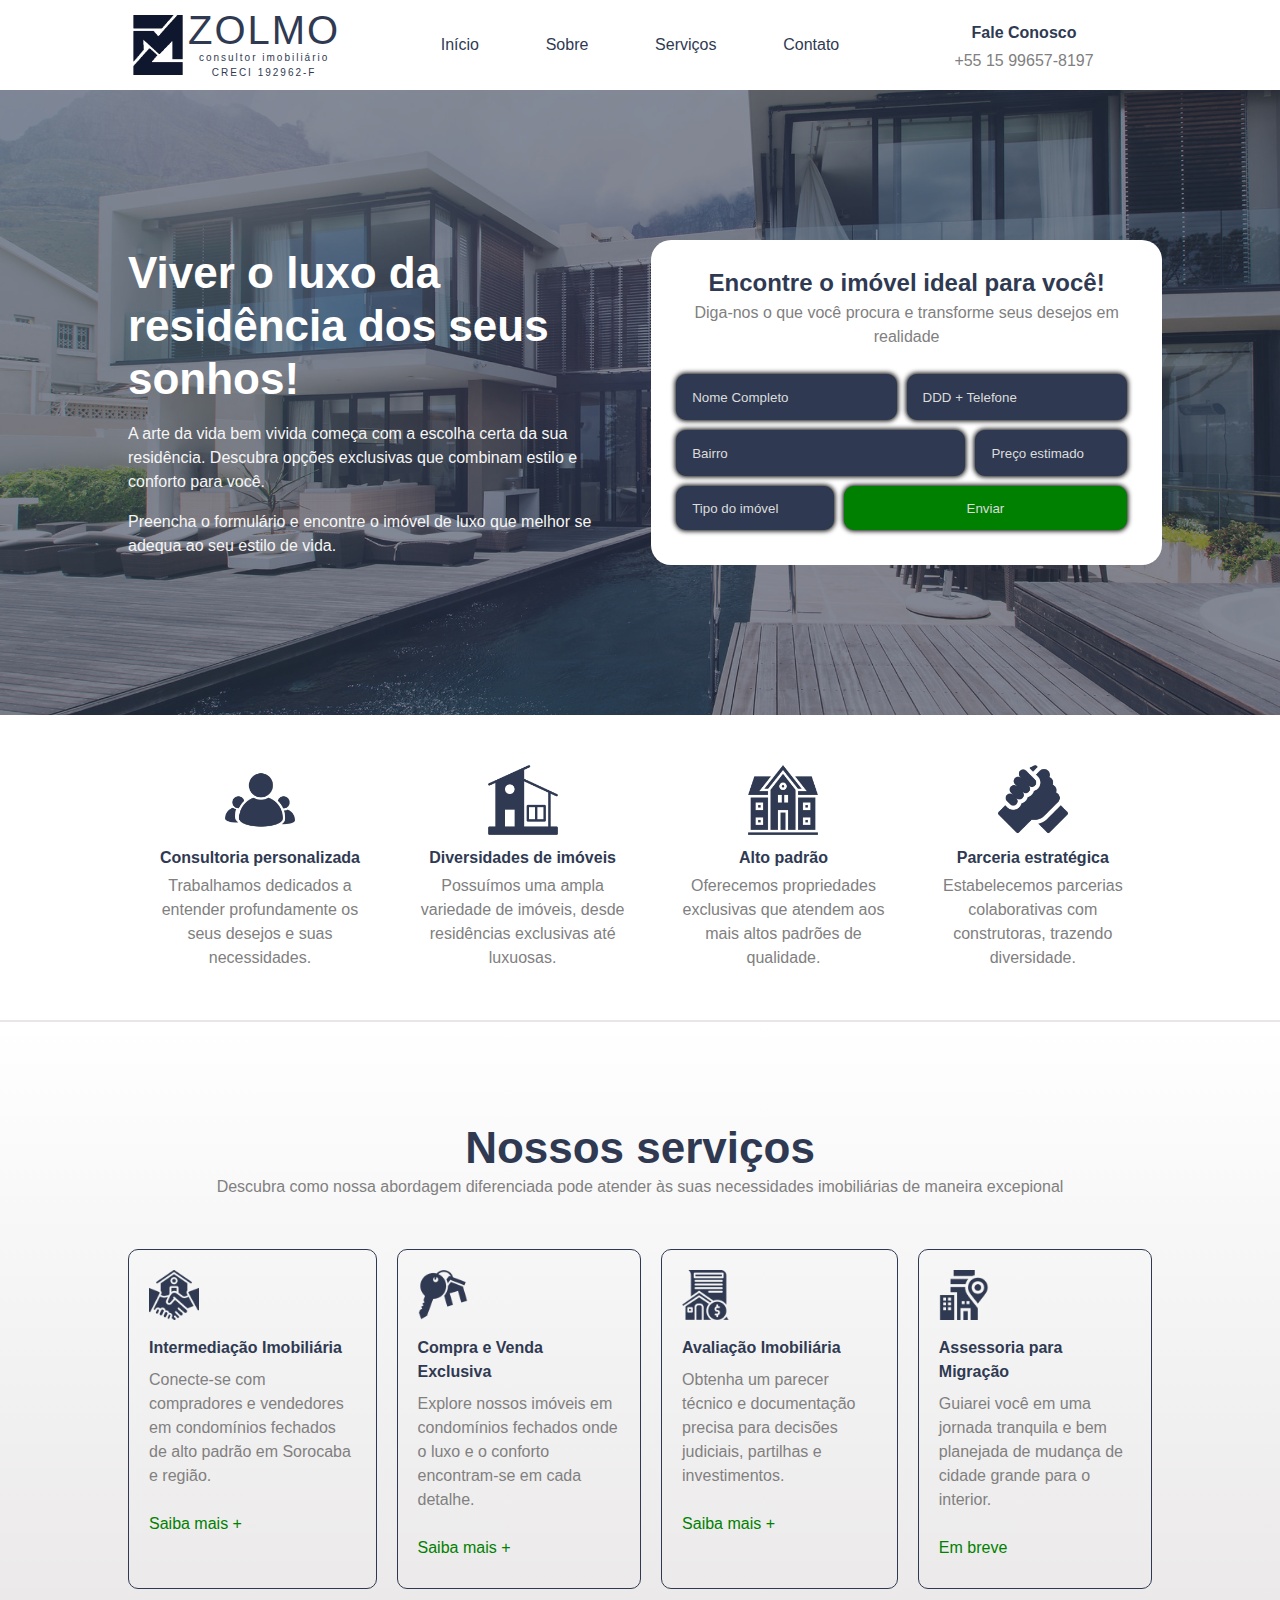
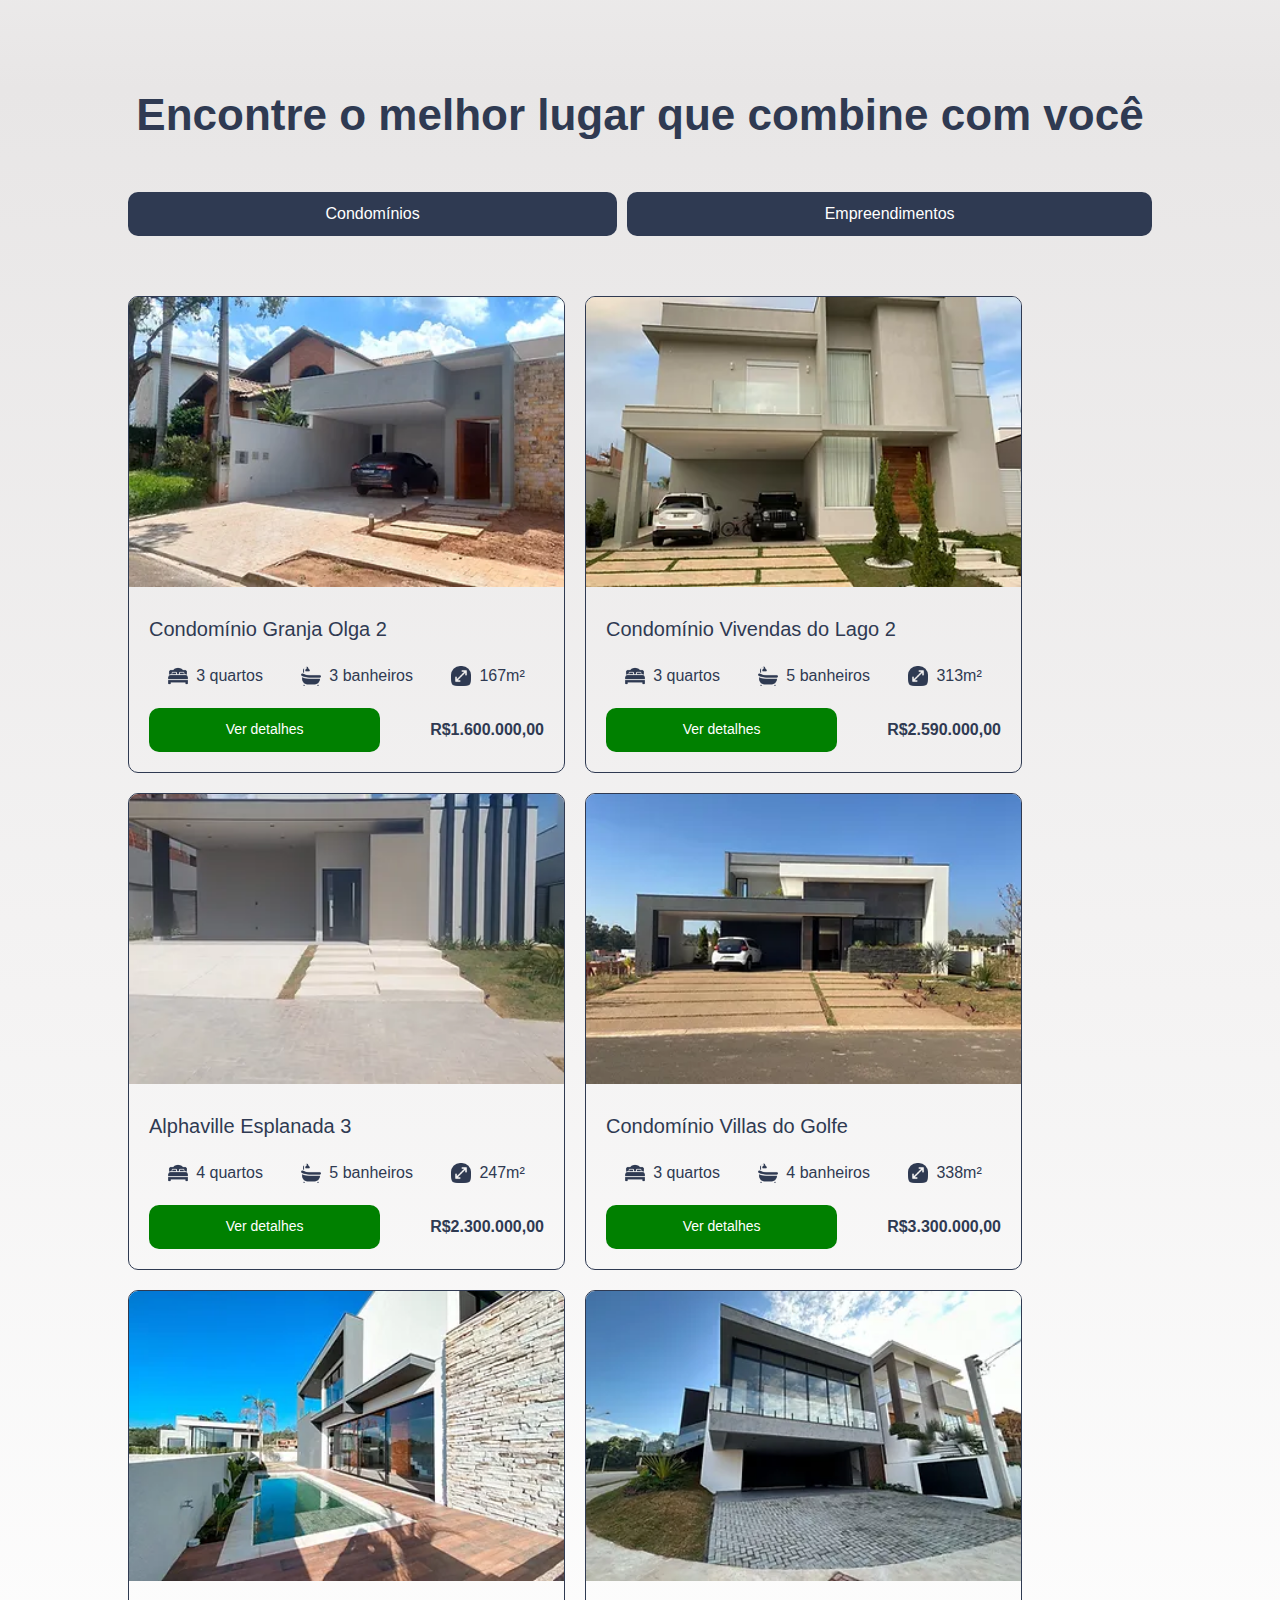
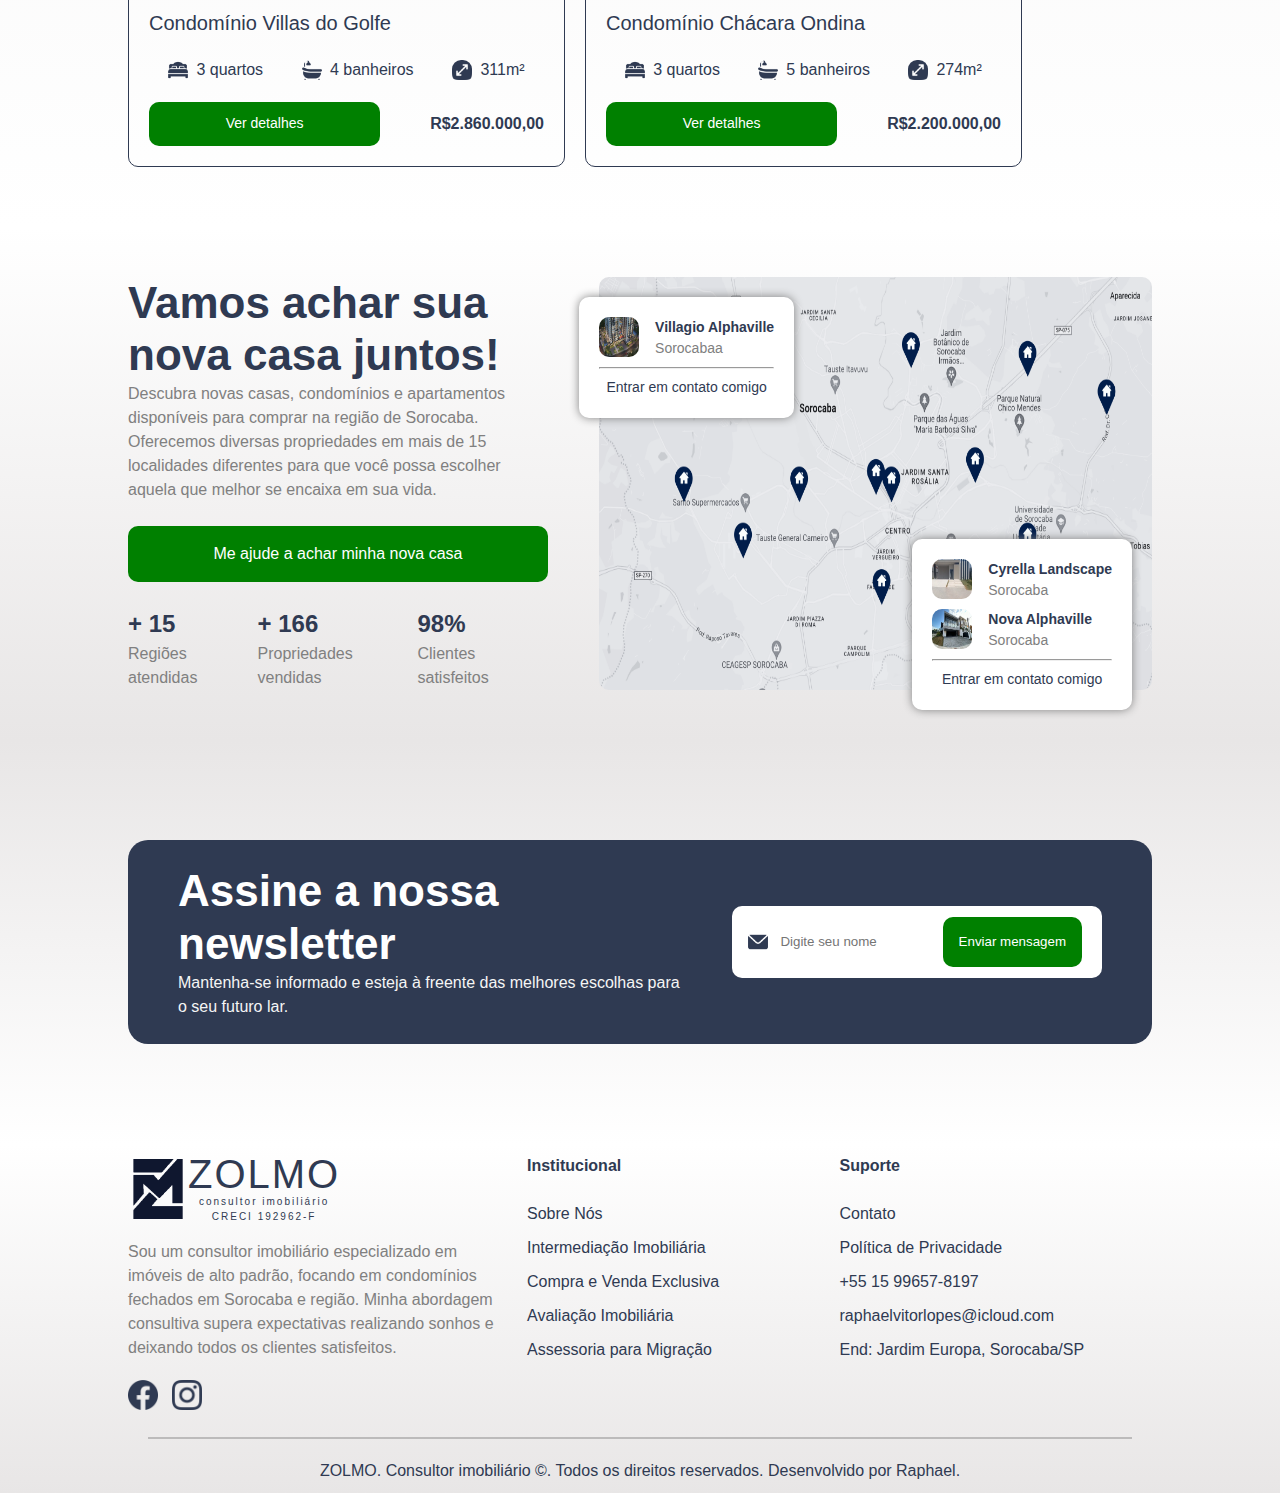
<file: index.html>
<!DOCTYPE html>
<html lang="pt-br">
<head>
    <meta charset="UTF-8">
    <meta name="viewport" content="width=device-width, initial-scale=1.0">
    <meta name="author" content="Raphael Vitor">
    <meta name="description" content="Case para um consultor imobiliário de Sorocaba">
    <meta name="keywords" content="imoveis, alto padrao, consultor imobiliario, sorocaba, casa, apartamento">
    <link rel="stylesheet" href="./css/style.css">
    <title>Raphael - Zolmo</title>
</head>
<body>
    <header>
        <div class="logo">
            <img src="./images/logo.png" alt="Logo do Zolmo">
            <div class="copyright">
                <p style="color: inherit;" id="nomeLogo">ZOLMO</p>
                <p style="color: inherit;">consultor imobiliário</p>
                <p style="color: inherit;">CRECI 192962-F</p>
            </div>
        </div>
        <nav>
            <ul>
                <li><a href="./index.html">Início</a></li>
                <li><a href="./sobre.html">Sobre</a></li>
                <li class="dropdown">Serviços
                    <ul class="itens">
                        <li><a href="./intermediacao.html">Intermediação Imobiliária</a></li>
                        <li><a href="./avaliacao.html">Avaliação Imobiliária</a></li>
                        <li><a href="./imoveis.html">Compra e Venda</a></li>
                        <li><a href="./migracao.html">Assessoria para Migração</a></li>
                    </ul>
                </li>
                <li><a href="./contato.html">Contato</a></li>
            </ul>
        </nav>
        <div class="cta">
            <a href="https://api.whatsapp.com/send?phone=5515996578197">
                <h6>Fale Conosco</h6>
                <p>+55 15 99657-8197</p>
            </a>
        </div>
        <div class="navMobile">
            <img src="./images/menu.png" alt="Logo do Zolmo">
            <div class="menu">
                <ul>
                    <li><a href="./index.html">Início</a></li>
                    <li><a href="./sobre.html">Sobre</a></li>
                    <li><a href="./intermediacao.html">Intermediação Imobiliária</a></li>
                    <li><a href="./avaliacao.html">Avaliação Imobiliária</a></li>
                    <li><a href="./imoveis.html">Compra e Venda</a></li>
                    <li><a href="./migracao.html">Assessoria para Migração</a></li>
                    <li><a href="./contato.html">Contato</a></li>
                </ul>
            </div>
        </div>
    </header>
    <section class="banner">
        <div class="overlay"></div>
        <div class="info">
            <h1 class="home">Viver o luxo da residência dos seus sonhos!</h1>
            <p>A arte da vida bem vivida começa com a escolha certa da sua residência. Descubra opções exclusivas que
                combinam estilo e conforto para você.</p>
            <p>Preencha o formulário e encontre o imóvel de luxo que melhor se adequa ao seu estilo de vida.</p>
        </div>
        <div class="captacao">
            <h3>Encontre o imóvel ideal para você!</h3>
            <p>Diga-nos o que você procura e transforme seus desejos em realidade</p>
            <form action="#" method="post">
                <input type="text" placeholder="Nome Completo">
                <input type="tel" name="telefone" id="telefone" placeholder="DDD + Telefone">
                <input type="text" placeholder="Bairro">
                <select name="preco" id="preco">
                    <option value="" selected disabled>Preço estimado</option>
                    <option value="1">Até 500 mil</option>
                    <option value="2">Até 1 milhão</option>
                    <option value="3">Acima de 1 milhão</option>
                </select>
                <select name="tipo" id="tipo">
                    <option value="" selected disabled>Tipo do imóvel</option>
                    <option value="1">Apartamento</option>
                    <option value="2">Casa em Condomínio</option>
                    <option value="3">Chácara</option>
                    <option value="4">Terreno</option>
                </select>
                <input type="submit" value="Enviar" id="submit">
            </form>
        </div>
    </section>
    <section class="beneficios">
        <div class="item">
            <img src="./images/consultoria.png" alt="Consultoria">
            <h6>Consultoria personalizada</h6>
            <p>Trabalhamos dedicados a entender profundamente os seus desejos e suas necessidades.</p>
        </div>
        <div class="item">
            <img src="./images/diversidade.png" alt="Diversidade">
            <h6>Diversidades de imóveis</h6>
            <p>Possuímos uma ampla variedade de imóveis, desde residências exclusivas até luxuosas.</p>
        </div>
        <div class="item">
            <img src="./images/alto-padrao.png" alt="Alto Padrão">
            <h6>Alto padrão</h6>
            <p>Oferecemos propriedades exclusivas que atendem aos mais altos padrões de qualidade.</p>
        </div>
        <div class="item">
            <img src="./images/parceria.png" alt="Parceria">
            <h6>Parceria estratégica</h6>
            <p>Estabelecemos parcerias colaborativas com construtoras, trazendo diversidade.</p>
        </div>
    </section>
    <section class="servicos">
        <h2>Nossos serviços</h2>
        <p>Descubra como nossa abordagem diferenciada pode atender às suas necessidades imobiliárias de maneira excepional</p>
        <div class="container">
            <div class="card">
                <img src="./images/intermediacao.png" alt="Intermediação">
                <h4>Intermediação Imobiliária</h4>
                <p>Conecte-se com compradores e vendedores em condomínios fechados de alto padrão em Sorocaba e região.</p>
                <a href="./intermediacao.html">Saiba mais +</a>
            </div>
            <div class="card">
                <img src="./images/compra-venda.png" alt="Compra e venda">
                <h4>Compra e Venda Exclusiva</h4>
                <p>Explore nossos imóveis em condomínios fechados onde o luxo e o conforto encontram-se em cada detalhe.</p>
                <a href="./imoveis.html">Saiba mais +</a>
            </div>
            <div class="card">
                <img src="./images/avaliacao-imobiliaria.png" alt="Avaliação">
                <h4>Avaliação Imobiliária</h4>
                <p>Obtenha um parecer técnico e documentação precisa para decisões judiciais, partilhas e investimentos.</p>
                <a href="./avaliacao.html">Saiba mais +</a>
            </div>
            <div class="card">
                <img src="./images/migracao.png" alt="Assessoria">
                <h4>Assessoria para Migração</h4>
                <p>Guiarei você em uma jornada tranquila e bem planejada de mudança de cidade grande para o interior.</p>
                <a href="">Em breve</a>
            </div>
        </div>
    </section>
    <section class="imoveis">
        <h2>Encontre o melhor lugar que combine com você</h2>
        <div class="choose">
            <input type="radio" id="actCondominio" name="tipo-imovel">
            <label class="condominio" for="actCondominio">Condomínios</label>
            <input type="radio" id="actEmpreendimento" name="tipo-imovel">
            <label class="empreendimento" for="actEmpreendimento">Empreendimentos</label>
        </div>
        <div class="containerCondominios">
            <div class="card">
                <img src="./images/condominios/imovel1.webp" alt="Imagem do imóvel">
                <h5>Condomínio Granja Olga 2</h5>
                <div class="itens">
                    <div class="room">
                        <img src="./images/quartos.png" alt="Icone quarto">
                        <p>3 quartos</p>
                    </div>
                    <div class="bath">
                        <img src="./images/banheiro.png" alt="Icone banheiro">
                        <p>3 banheiros</p>
                    </div>
                    <div class="size">
                        <img src="./images/tamanho.png" alt="Icone tamanho">
                        <p>167m²</p>
                    </div>
                </div>
                <div class="info">
                    <a href="./imovel/index.html">Ver detalhes</a>
                    <h6>R$1.600.000,00</h6>
                </div>
            </div>
            <div class="card">
                <img src="./images/condominios/imovel2.webp" alt="Imagem do imóvel">
                <h5>Condomínio Vivendas do Lago 2</h5>
                <div class="itens">
                    <div class="room">
                        <img src="./images/quartos.png" alt="Icone quarto">
                        <p>3 quartos</p>
                    </div>
                    <div class="bath">
                        <img src="./images/banheiro.png" alt="Icone banheiro">
                        <p>5 banheiros</p>
                    </div>
                    <div class="size">
                        <img src="./images/tamanho.png" alt="Icone tamanho">
                        <p>313m²</p>
                    </div>
                </div>
                <div class="info">
                    <a href="./imovel/index.html">Ver detalhes</a>
                    <h6>R$2.590.000,00</h6>
                </div>
            </div>
            <div class="card">
                <img src="./images/condominios/imovel3.webp" alt="Imagem do imóvel">
                <h5>Alphaville Esplanada 3</h5>
                <div class="itens">
                    <div class="room">
                        <img src="./images/quartos.png" alt="Icone quarto">
                        <p>4 quartos</p>
                    </div>
                    <div class="bath">
                        <img src="./images/banheiro.png" alt="Icone banheiro">
                        <p>5 banheiros</p>
                    </div>
                    <div class="size">
                        <img src="./images/tamanho.png" alt="Icone tamanho">
                        <p>247m²</p>
                    </div>
                </div>
                <div class="info">
                    <a href="./imovel/index.html">Ver detalhes</a>
                    <h6>R$2.300.000,00</h6>
                </div>
            </div>
            <div class="card">
                <img src="./images/condominios/imovel4.webp" alt="Imagem do imóvel">
                <h5>Condomínio Villas do Golfe</h5>
                <div class="itens">
                    <div class="room">
                        <img src="./images/quartos.png" alt="Icone quarto">
                        <p>3 quartos</p>
                    </div>
                    <div class="bath">
                        <img src="./images/banheiro.png" alt="Icone banheiro">
                        <p>4 banheiros</p>
                    </div>
                    <div class="size">
                        <img src="./images/tamanho.png" alt="Icone tamanho">
                        <p>338m²</p>
                    </div>
                </div>
                <div class="info">
                    <a href="./imovel/index.html">Ver detalhes</a>
                    <h6>R$3.300.000,00</h6>
                </div>
            </div>
            <div class="card">
                <img src="./images/condominios/imovel5.webp" alt="Imagem do imóvel">
                <h5>Condomínio Villas do Golfe</h5>
                <div class="itens">
                    <div class="room">
                        <img src="./images/quartos.png" alt="Icone quarto">
                        <p>3 quartos</p>
                    </div>
                    <div class="bath">
                        <img src="./images/banheiro.png" alt="Icone banheiro">
                        <p>4 banheiros</p>
                    </div>
                    <div class="size">
                        <img src="./images/tamanho.png" alt="Icone tamanho">
                        <p>311m²</p>
                    </div>
                </div>
                <div class="info">
                    <a href="./imovel/index.html">Ver detalhes</a>
                    <h6>R$2.860.000,00</h6>
                </div>
            </div>
            <div class="card">
                <img src="./images/condominios/imovel6.webp" alt="Imagem do imóvel">
                <h5>Condomínio Chácara Ondina</h5>
                <div class="itens">
                    <div class="room">
                        <img src="./images/quartos.png" alt="Icone quarto">
                        <p>3 quartos</p>
                    </div>
                    <div class="bath">
                        <img src="./images/banheiro.png" alt="Icone banheiro">
                        <p>5 banheiros</p>
                    </div>
                    <div class="size">
                        <img src="./images/tamanho.png" alt="Icone tamanho">
                        <p>274m²</p>
                    </div>
                </div>
                <div class="info">
                    <a href="./imovel/index.html">Ver detalhes</a>
                    <h6>R$2.200.000,00</h6>
                </div>
            </div>
        </div>
        <div class="containerEmpreendimentos">
            <div class="card">
                <img src="./images/empreendimentos/emp1.webp" alt="Imagem do empreendimento">
                <h5>Alpha Versailles</h5>
                <div class="itens">
                    <div class="room">
                        <img src="./images/quartos.png" alt="Icone quarto">
                        <p>2 dormitorios</p>
                    </div>
                    <div class="size">
                        <img src="./images/tamanho.png" alt="Imagem tamanho">
                        <p>106m² à 112m²</p>
                    </div>
                </div>
                <div class="info">
                    <a href="./empreendimento/index.html">Ver detalhes</a>
                </div>
            </div>
            <div class="card">
                <img src="./images/empreendimentos/emp2.webp" alt="Imagem do empreendimento">
                <h5>Pátio São Paulo</h5>
                <div class="itens">
                    <div class="room">
                        <img src="./images/quartos.png" alt="Icone quarto">
                        <p>2 ou 3 dormitorios</p>
                    </div>
                    <div class="size">
                        <img src="./images/tamanho.png" alt="Icone tamanho">
                        <p>65m² à 88m²</p>
                    </div>
                </div>
                <div class="info">
                    <a href="./empreendimento/index.html">Ver detalhes</a>
                </div>
            </div>
            <div class="card">
                <img src="./images/empreendimentos/emp1.webp" alt="Imagem do empreendimento">
                <h5>Square Saint Lambert</h5>
                <div class="itens">
                    <div class="room">
                        <img src="./images/quartos.png" alt="Icone quarto">
                        <p>Até 4 suítes</p>
                    </div>
                    <div class="size">
                        <img src="./images/tamanho.png" alt="Icone banheiro">
                        <p>69m² à 213m²</p>
                    </div>
                </div>
                <div class="info">
                    <a href="./empreendimento/index.html">Ver detalhes</a>
                </div>
            </div>
            <div class="card">
                <img src="./images/empreendimentos/emp1.webp" alt="Imagem do empreendimento">
                <h5>Reserva Mirage</h5>
                <div class="itens">
                    <div class="room">
                        <img src="./images/quartos.png" alt="Icone quarto">
                        <p>2 ou 3 dormitorios</p>
                    </div>
                    <div class="size">
                        <img src="./images/tamanho.png" alt="Icone tamanho">
                        <p>37,80m² à 105m²</p>
                    </div>
                </div>
                <div class="info">
                    <a href="./empreendimento/index.html">Ver detalhes</a>
                </div>
            </div>
         </div>
    </section>
    <section class="cta">
        <div class="chamada">
            <h2>Vamos achar sua nova casa juntos!</h2>
            <p>Descubra novas casas, condomínios e apartamentos disponíveis para comprar na região de Sorocaba. Oferecemos diversas propriedades em mais
                de 15 localidades diferentes para que você possa escolher aquela que melhor se encaixa em sua vida.</p>
            <a href="https://api.whatsapp.com/send?phone=5515996578197">Me ajude a achar minha nova casa</a>
            <div class="data">
                <div class="item">
                    <h3>+ 15</h3>
                    <p>Regiões atendidas</p>
                </div>
                <div class="item">
                    <h3>+ 166</h3>
                    <p>Propriedades vendidas</p>
                </div>
                <div class="item">
                    <h3>98%</h3>
                    <p>Clientes satisfeitos</p>
                </div>
            </div>
        </div>
        <div class="mapa">
            <img src="./images/localizações.png" alt="Mapa Sorocaba">
            <div class="item-1">
                <div class="info">
                    <img src="./images/empreendimentos/emp3.webp" alt="Imagem imóvel no mapa">
                    <div class="description">
                        <p id="accent">Villagio Alphaville</p>
                        <p>Sorocabaa</p>
                    </div>
                </div>
                <hr>
                <a href="https://api.whatsapp.com/send?phone=5515996578197">Entrar em contato comigo</a>
            </div>
            <div class="item-2">
                <div class="info">
                    <img src="./images/condominios/imovel3.webp" alt="Imagem imóvel no mapa">
                    <div class="description">
                        <p id="accent">Cyrella Landscape</p>
                        <p>Sorocaba</p>
                    </div>
                </div>
                <div class="info">
                    <img src="./images/condominios/imovel6.webp" alt="Imagem imóvel no mapa">
                    <div class="description">
                        <p id="accent">Nova Alphaville</p>
                        <p>Sorocaba</p>
                    </div>
                </div>
                <hr>
                <a href="https://api.whatsapp.com/send?phone=5515996578197">Entrar em contato comigo</a>
            </div>
        </div>
    </section>
    <section class="newsletter">
        <div class="news">
            <div class="info">
                <h2>Assine a nossa newsletter</h2>
                <p>Mantenha-se informado e esteja à freente das melhores escolhas para o seu futuro lar.</p>
            </div>
            <div class="contact">
                <form action="#" method="post">
                    <input type="text" id="nome" name="nome" placeholder="Digite seu nome" required>
                    <img src="./images/email.png" alt="Icone email">
                    <button type="submit">Enviar mensagem</button>
                </form>
            </div>
        </div>
    </section>
    <footer>
        <div class="mapsite">
            <div class="info">
                <div class="logo">
                    <img src="./images/logo.png" alt="Logo do Zolmo">
                    <div class="copyright">
                        <p style="color: inherit;" id="nomeLogo">ZOLMO</p>
                        <p style="color: inherit;">consultor imobiliário</p>
                        <p style="color: inherit;">CRECI 192962-F</p>
                    </div>
                </div>
                <p>Sou um consultor imobiliário especializado em imóveis de alto padrão, focando em condomínios fechados em Sorocaba e região. Minha
                    abordagem consultiva supera expectativas realizando sonhos e deixando todos os clientes satisfeitos.</p>
                <div class="social">
                    <img src="./images/facebook.png" alt="Icone facebook">
                    <img src="./images/instagram.png" alt="Icone instagram">
                </div>
            </div>
            <div class="institucional">
                <h4>Institucional</h4>
                <a href="./sobre.html">Sobre Nós</a>
                <a href="./intermediacao.html">Intermediação Imobiliária</a>
                <a href="./imoveis.html">Compra e Venda Exclusiva</a>
                <a href="./avaliacao.html">Avaliação Imobiliária</a>
                <a href="./migracao.html">Assessoria para Migração</a>
            </div>
            <div class="suporte">
                <h4>Suporte</h4>
                <a href="#">Contato</a>
                <a href="#">Política de Privacidade</a>
                <a href="https://api.whatsapp.com/send?phone=5515996578197">+55 15 99657-8197</a>
                <a href="mailto:raphaelvitorlopes@icloud.com">raphaelvitorlopes@icloud.com</a>
                <p>End: Jardim Europa, Sorocaba/SP</p>
            </div>
        </div>
        <hr>
        <div class="copyright">
            <p>ZOLMO. Consultor imobiliário ©. Todos os direitos reservados. Desenvolvido por <a href="http://sno-orky.github.io/">Raphael</a>.</p>
        </div>
    </footer>
    <script src="./js/menu.js"></script>
    <script src="./js/imoveis.js"></script>
</body>
</html>
</file>
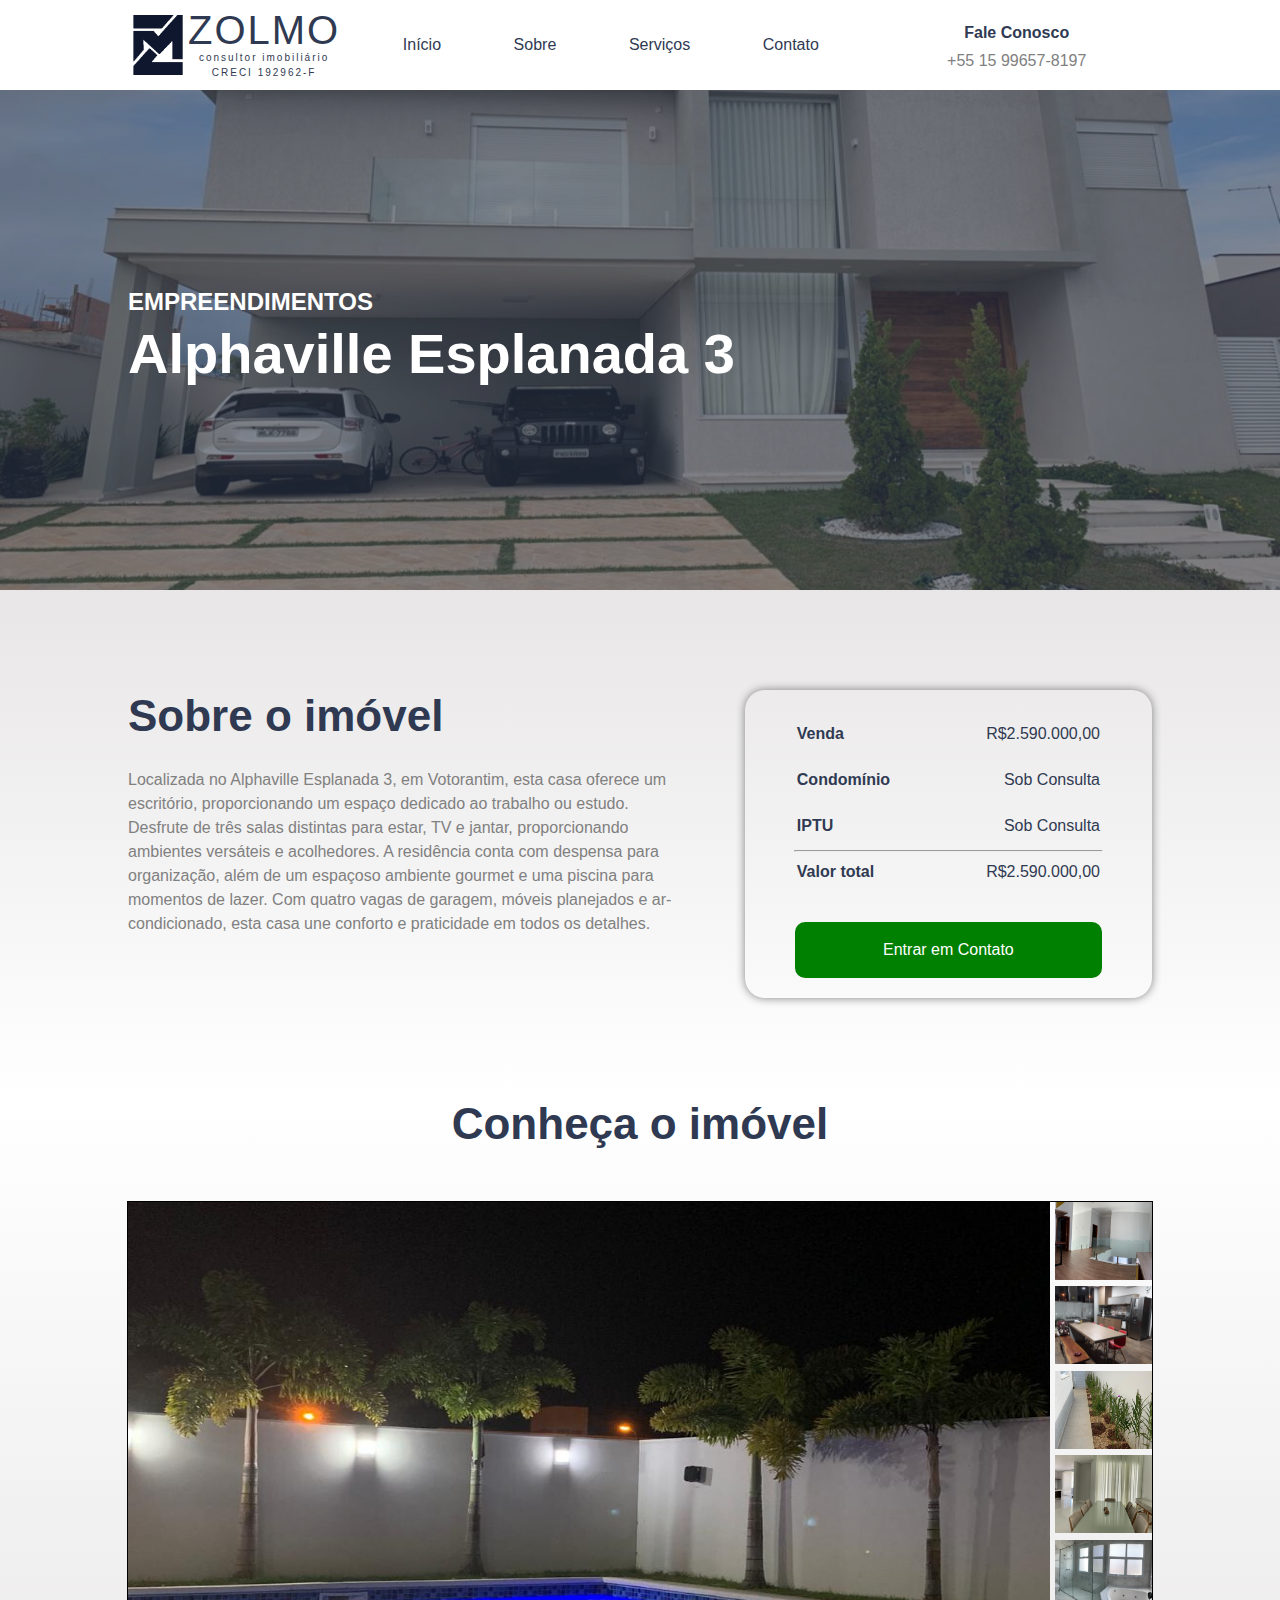
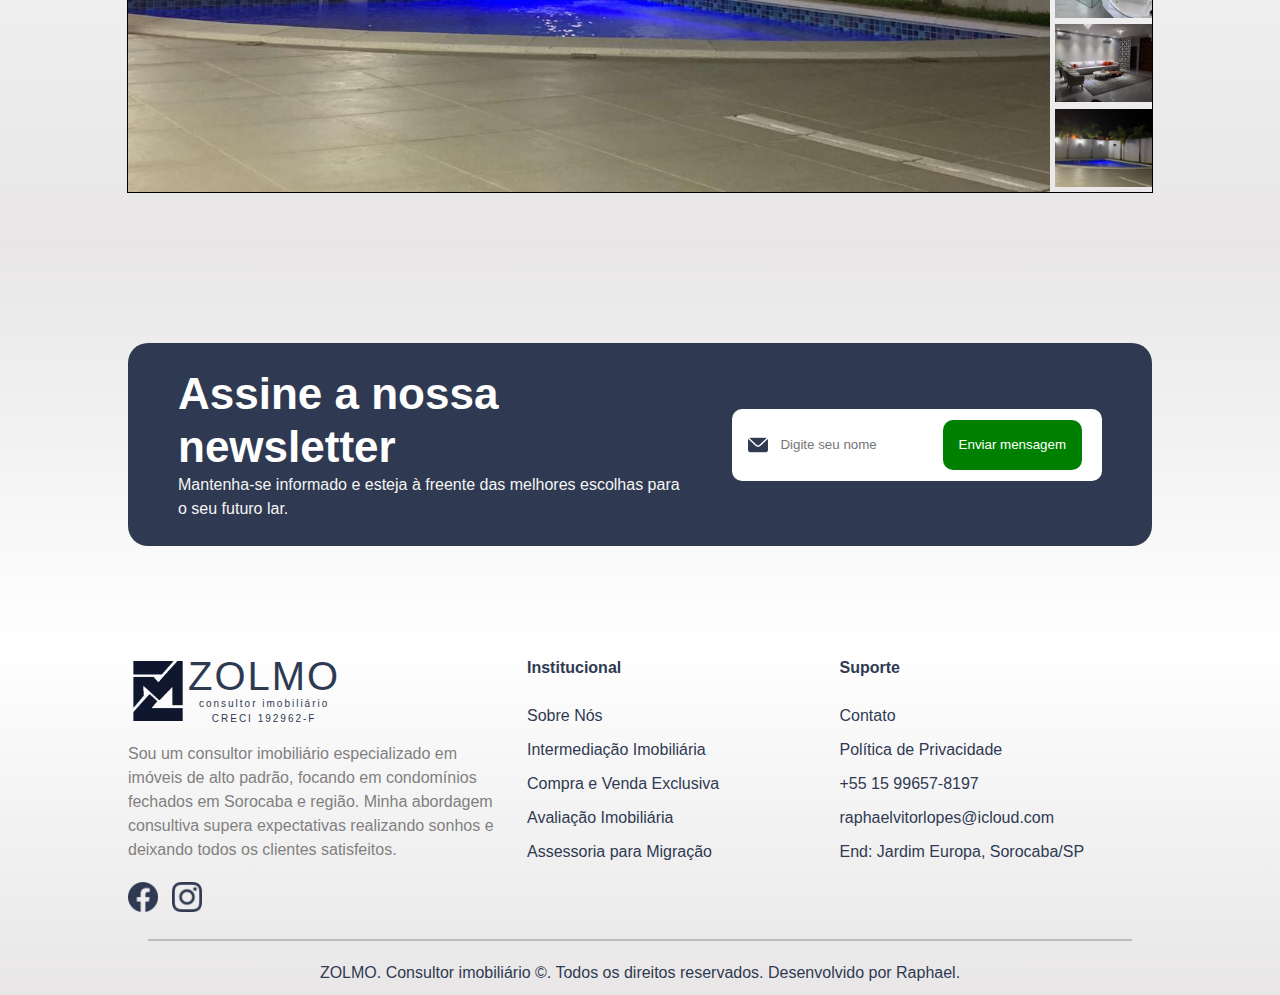
<file: imovel/index.html>
<!DOCTYPE html>
<html lang="pt-br">
<head>
    <meta charset="UTF-8">
    <meta name="viewport" content="width=device-width, initial-scale=1.0">
    <meta name="author" content="Raphael Vitor">
    <meta name="description" content="Case para um consultor imobiliário de Sorocaba">
    <meta name="keywords" content="imoveis, alto padrao, consultor imobiliario, sorocaba, casa, apartamento">
    <meta property="og:title" content="Raphael - Projeto Zolmo">
    <meta property="og:description" content="Case para um consultor imobiliário de Sorocaba">
    <meta property="og:image" content="https://sno-orky.github.io/zolmo/images/c2a99153f2b44e7a86654564e2f74114.jpg">
    <link rel="stylesheet" href="../css/style.css">
    <title>Raphael - Zolmo: Condominio</title>
</head>
<body>
    <header>
        <a href="../index.html">
        <div class="logo">
            <img src="../images/logo.png" alt="Logo do Zolmo">
            <div class="copyright">
                <p style="color: inherit;" id="nomeLogo">ZOLMO</p>
                <p style="color: inherit;">consultor imobiliário</p>
                <p style="color: inherit;">CRECI 192962-F</p>
            </div>
        </div>
        </a>
        <nav>
            <ul>
                <li><a href="../index.html">Início</a></li>
                <li><a href="../sobre.html">Sobre</a></li>
                <li class="dropdown">Serviços
                    <ul class="itens">
                        <li><a href="../intermediacao.html">Intermediação Imobiliária</a></li>
                        <li><a href="../avaliacao.html">Avaliação Imobiliária</a></li>
                        <li><a href="../imoveis.html">Compra e Venda</a></li>
                        <li><a href="../migracao.html">Assessoria para Migração</a></li>
                    </ul>
                </li>
                <li><a href="../contato.html">Contato</a></li>
            </ul>
        </nav>
        <div class="cta">
            <a href="https://api.whatsapp.com/send?phone=5515996578197">
                <h6>Fale Conosco</h6>
                <p>+55 15 99657-8197</p>
            </a>
        </div>
        <div class="navMobile">
            <img src="../images/menu.png" alt="Logo do Zolmo">
            <div class="menu">
                <ul>
                    <li><a href="../index.html">Início</a></li>
                    <li><a href="../sobre.html">Sobre</a></li>
                    <li><a href="../intermediacao.html">Intermediação Imobiliária</a></li>
                    <li><a href="../avaliacao.html">Avaliação Imobiliária</a></li>
                    <li><a href="../imoveis.html">Compra e Venda</a></li>
                    <li><a href="../migracao.html">Assessoria para Migração</a></li>
                    <li><a href="../contato.html">Contato</a></li>
                </ul>
            </div>
        </div>
    </header>
    <section class="pagesBanner">
        <div class="background">
            <img src="../imovel/back-condominio.jpg" alt="">
        </div>
        <div class="overlay"></div>
        <div class="info">
            <h3 style="color: white;">EMPREENDIMENTOS</h3>
            <h1>Alphaville Esplanada 3</h1>
        </div>
    </section>
    <section class="aboutMe">
        <div class="history">
            <h2>Sobre o imóvel</h2>
            <p>Localizada no Alphaville Esplanada 3, em Votorantim, esta casa oferece um escritório, proporcionando um espaço dedicado ao trabalho ou estudo. Desfrute de três salas distintas para estar, TV e jantar, proporcionando ambientes versáteis e acolhedores. A residência conta com despensa para organização, além de um espaçoso ambiente gourmet e uma piscina para momentos de lazer. Com quatro vagas de garagem, móveis planejados e ar-condicionado, esta casa une conforto e praticidade em todos os detalhes.</p>
        </div>
        <div class="comprar">
            <table>
                <tr>
                    <td class="title">Venda</td>
                    <td>R$2.590.000,00</td>
                </tr>
                <tr>
                    <td class="title">Condomínio</td>
                    <td>Sob Consulta</td>
                </tr>
                <tr>
                    <td class="title">IPTU</td>
                    <td>Sob Consulta</td>
                </tr>
                <tr>
                    <td class="title">Valor total</td>
                    <td>R$2.590.000,00</td>
                </tr>
            </table>
            <hr>
            <a href="#">Entrar em Contato</a>
        </div>
    </section>
    <section class="imovelGaleria">
        <h2>Conheça o imóvel</h2>
        <div class="galeria">
            <img src="./image01.jpg" alt="" class="fotoPrincipal">
            <div class="thumbnails">
                <img src="./image02.jpg" alt="" class="foto" onclick="showImage('./image02.jpg')">
                <img src="./image03.jpg" alt="" class="foto" onclick="showImage('./image03.jpg')">
                <img src="./image04.jpg" alt="" class="foto" onclick="showImage('./image04.jpg')">
                <img src="./image05.jpg" alt="" class="foto" onclick="showImage('./image05.jpg')">
                <img src="./image06.jpg" alt="" class="foto" onclick="showImage('./image06.jpg')">
                <img src="./image08.jpg" alt="" class="foto" onclick="showImage('./image08.jpg')">
                <img src="./image01.jpg" alt="" class="foto" onclick="showImage('./image01.jpg')">
            </div>
        </div>
    </section>
    <section class="newsletter">
        <div class="news">
            <div class="info">
                <h2>Assine a nossa newsletter</h2>
                <p>Mantenha-se informado e esteja à freente das melhores escolhas para o seu futuro lar.</p>
            </div>
            <div class="contact">
                <form action="#" method="post">
                    <input type="text" id="nome" name="nome" placeholder="Digite seu nome" required>
                    <img src="../images/email.png" alt="Icone email">
                    <button type="submit">Enviar mensagem</button>
                </form>
            </div>
        </div>
    </section>
    <footer>
        <div class="mapsite">
            <div class="info">
                <div class="logo">
                    <img src="../images/logo.png" alt="Logo do Zolmo">
                    <div class="copyright">
                        <p style="color: inherit;" id="nomeLogo">ZOLMO</p>
                        <p style="color: inherit;">consultor imobiliário</p>
                        <p style="color: inherit;">CRECI 192962-F</p>
                    </div>
                </div>
                <p>Sou um consultor imobiliário especializado em imóveis de alto padrão, focando em condomínios fechados em Sorocaba e região. Minha abordagem consultiva supera expectativas realizando sonhos e deixando todos os clientes satisfeitos.</p>
                <div class="social">
                    <img src="../images/facebook.png" alt="Icone facebook">
                    <img src="../images/instagram.png" alt="Icone instagram">
                </div>
            </div>
            <div class="institucional">
                <h4>Institucional</h4>
                <a href="../sobre.html">Sobre Nós</a>
                <a href="../intermediacao.html">Intermediação Imobiliária</a>
                <a href="./imoveis.html">Compra e Venda Exclusiva</a>
                <a href="../avaliacao.html">Avaliação Imobiliária</a>
                <a href="../migracao.html">Assessoria para Migração</a>
            </div>
            <div class="suporte">
                <h4>Suporte</h4>
                <a href="../contato.html">Contato</a>
                <a href="#">Política de Privacidade</a>
                <a href="https://api.whatsapp.com/send?phone=5515996578197">+55 15 99657-8197</a>
                <a href="mailto:raphaelvitorlopes@icloud.com">raphaelvitorlopes@icloud.com</a>
                <p>End: Jardim Europa, Sorocaba/SP</p>
            </div>
        </div>
        <hr>
        <div class="copyright">
            <p>ZOLMO. Consultor imobiliário ©. Todos os direitos reservados. Desenvolvido por <a href="http://sno-orky.github.io/">Raphael</a>.</p>
        </div>
    </footer>
    <script src="../js/menu.js"></script>
    <script src="../js/galeria.js"></script>
</body>
</html>
</file>
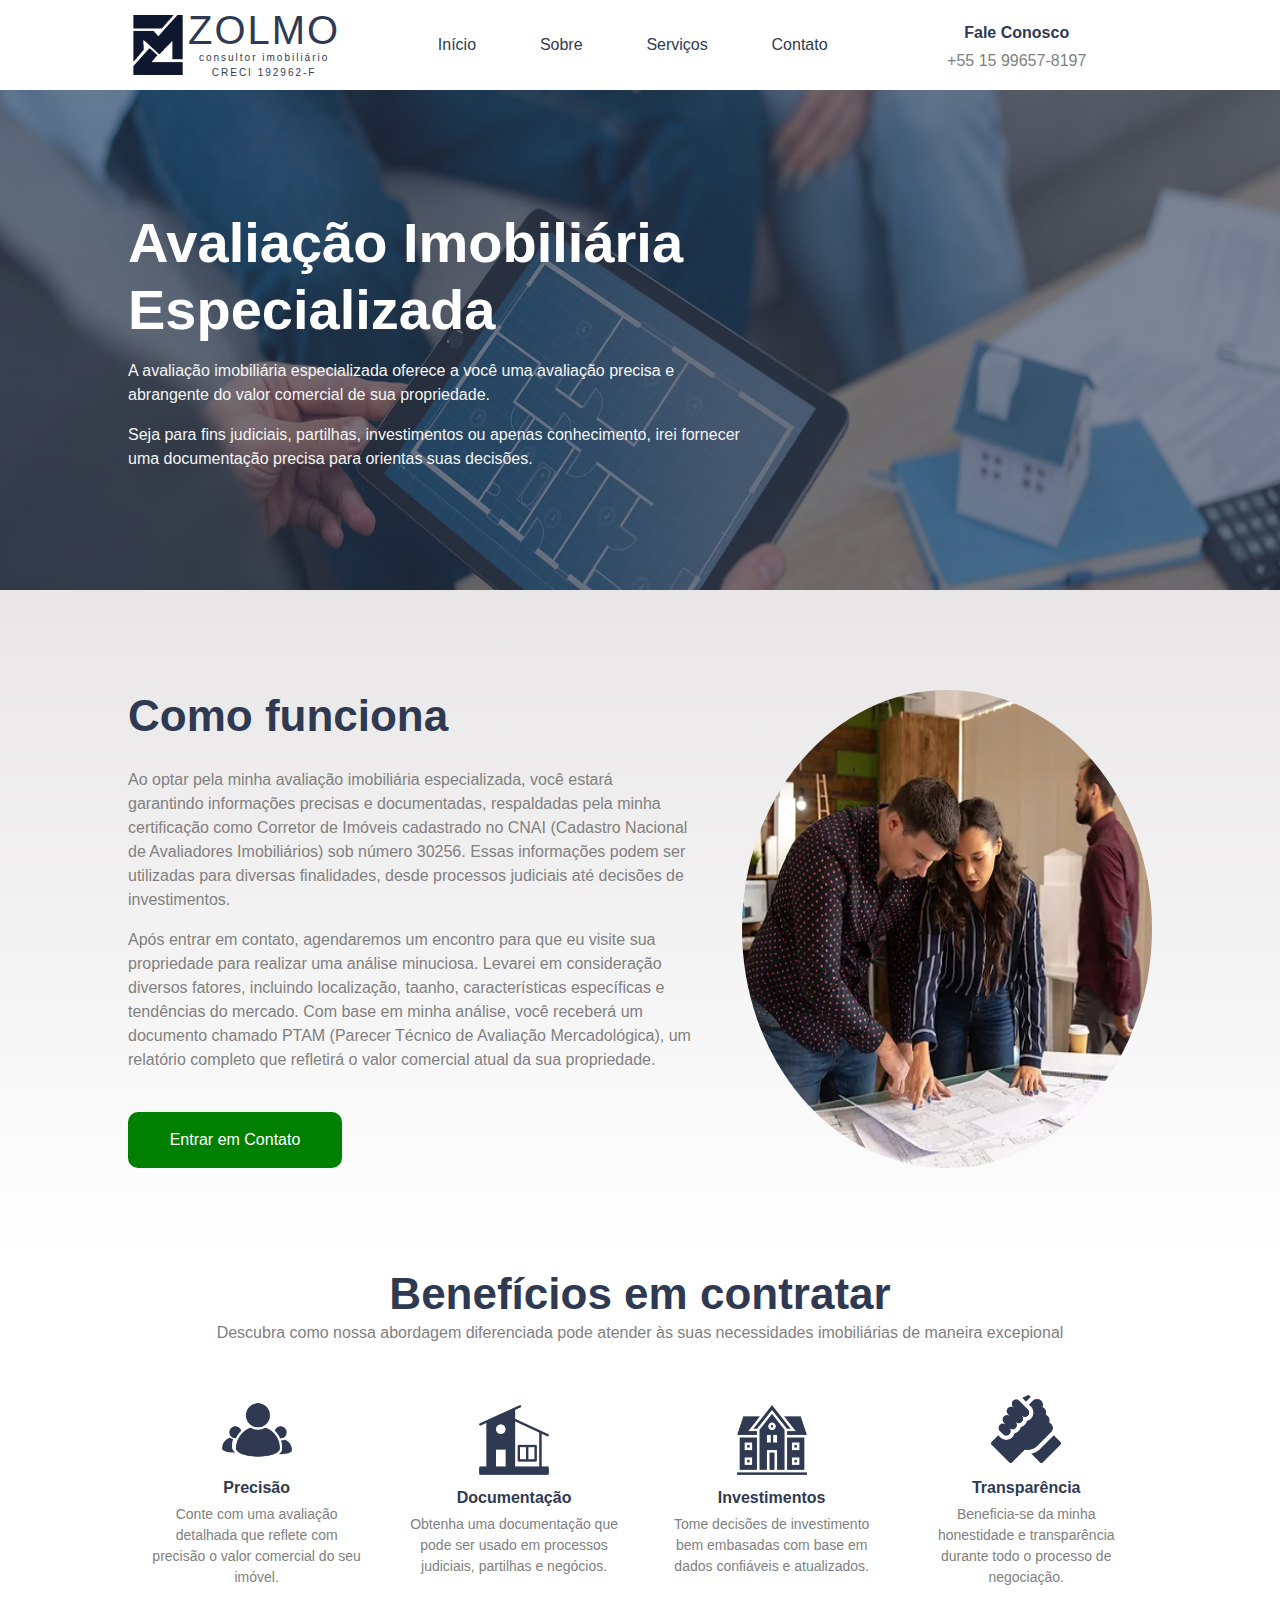
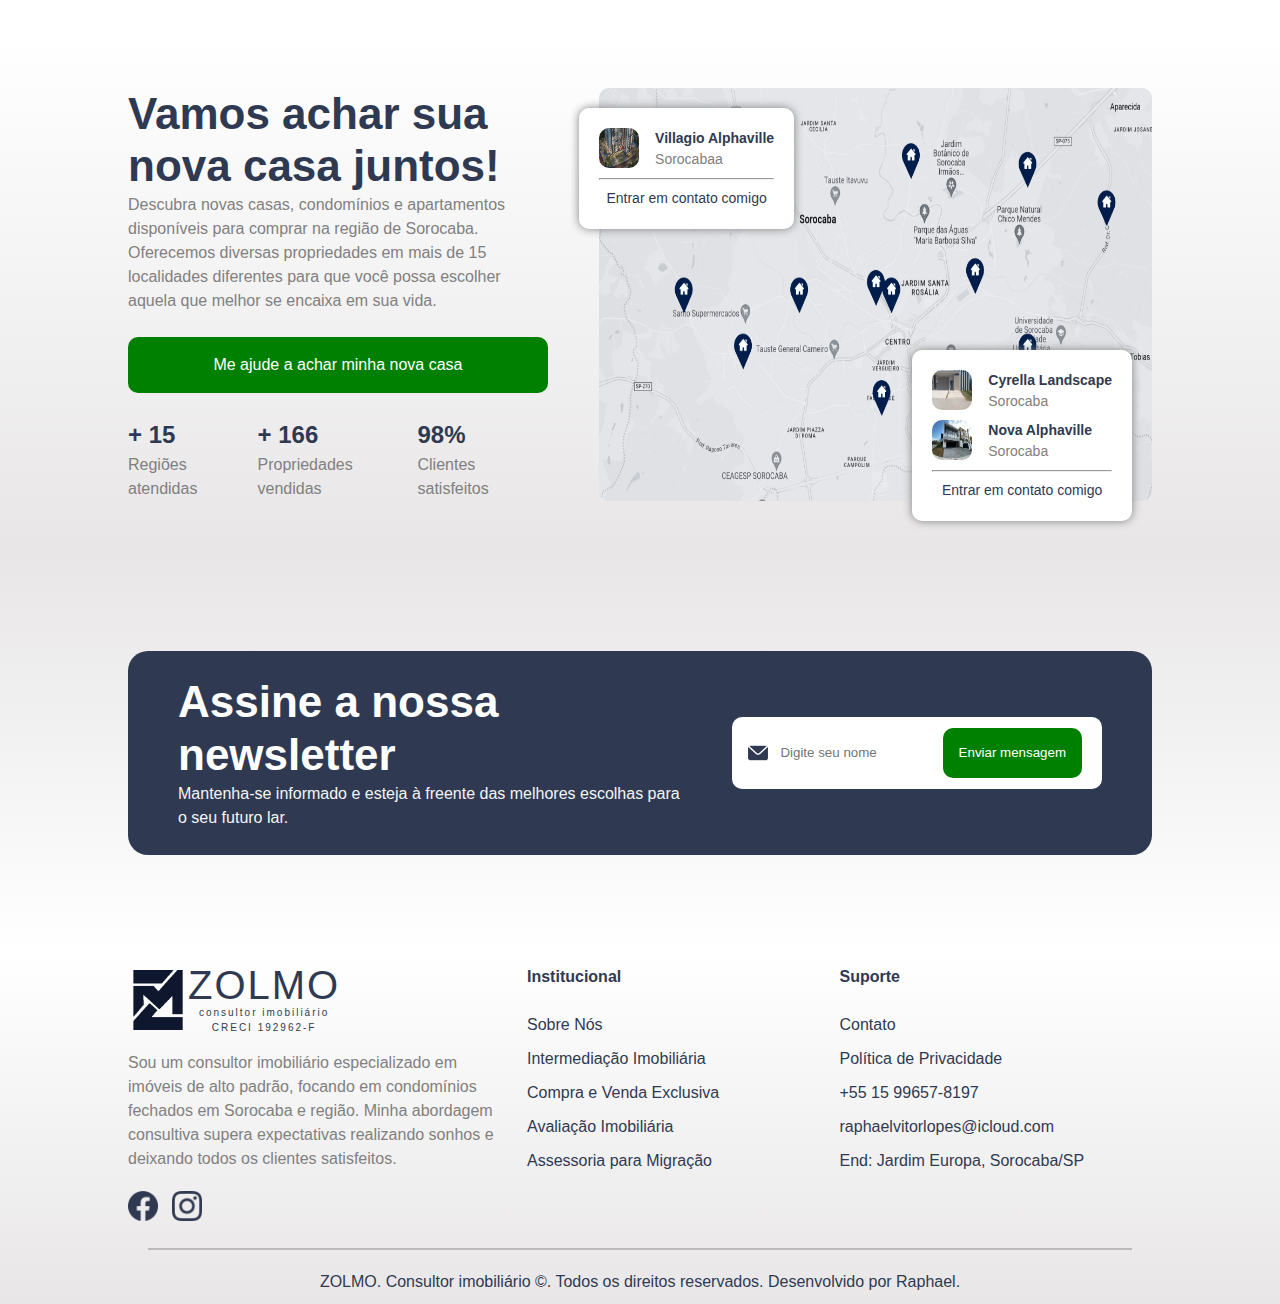
<file: avaliacao.html>
<!DOCTYPE html>
<html lang="pt-br">
<head>
    <meta charset="UTF-8">
    <meta name="viewport" content="width=device-width, initial-scale=1.0">
    <meta name="author" content="Raphael Vitor">
    <meta name="description" content="Case para um consultor imobiliário de Sorocaba">
    <meta name="keywords" content="imoveis, alto padrao, consultor imobiliario, sorocaba, casa, apartamento">
    <link rel="stylesheet" href="./css/style.css">
    <title>Raphael - Zolmo: Avaliação</title>
</head>
<body>
    <header>
        <a href="./index.html">
            <div class="logo">
                <img src="../images/logo.png" alt="Logo do Zolmo">
                <div class="copyright">
                    <p style="color: inherit;" id="nomeLogo">ZOLMO</p>
                    <p style="color: inherit;">consultor imobiliário</p>
                    <p style="color: inherit;">CRECI 192962-F</p>
                </div>
            </div>
        <nav>
            <ul>
                <li><a href="./index.html">Início</a></li>
                <li><a href="./sobre.html">Sobre</a></li>
                <li class="dropdown">Serviços
                    <ul class="itens">
                        <li><a href="./intermediacao.html">Intermediação Imobiliária</a></li>
                        <li><a href="./avaliacao.html">Avaliação Imobiliária</a></li>
                        <li><a href="./imoveis.html">Compra e Venda</a></li>
                        <li><a href="./migracao.html">Assessoria para Migração</a></li>
                    </ul>
                </li>
                <li><a href="./contato.html">Contato</a></li>
            </ul>
        </nav>
        <div class="cta">
            <a href="https://api.whatsapp.com/send?phone=5515996578197">
                <h6>Fale Conosco</h6>
                <p>+55 15 99657-8197</p>
            </a>
        </div>
        <div class="navMobile">
            <img src="./images/menu.png" alt="Logo do Zolmo">
            <div class="menu">
                <ul>
                    <li><a href="./index.html">Início</a></li>
                    <li><a href="./sobre.html">Sobre</a></li>
                    <li><a href="./intermediacao.html">Intermediação Imobiliária</a></li>
                    <li><a href="./avaliacao.html">Avaliação Imobiliária</a></li>
                    <li><a href="./imoveis.html">Compra e Venda</a></li>
                    <li><a href="./migracao.html">Assessoria para Migração</a></li>
                    <li><a href="./contato.html">Contato</a></li>
                </ul>
            </div>
        </div>
    </header>
    <section class="pagesBanner">
        <div class="background">
            <img src="./images/back-avaliacao.jpg" alt="">
        </div>
        <div class="overlay"></div>
        <div class="info">
            <h1>Avaliação Imobiliária Especializada</h1>
            <p>A avaliação imobiliária especializada oferece a você uma avaliação precisa e abrangente do valor comercial de sua propriedade.</p>
            <p>Seja para fins judiciais, partilhas, investimentos ou apenas conhecimento, irei fornecer uma documentação precisa para orientas suas
                decisões.</p>
        </div>
    </section>
    <section class="aboutMe">
        <div class="history">
            <h2>Como funciona</h2>
            <p>Ao optar pela minha avaliação imobiliária especializada, você estará garantindo informações precisas e documentadas, respaldadas pela
                minha certificação como Corretor de Imóveis cadastrado no CNAI (Cadastro Nacional de Avaliadores Imobiliários) sob número 30256. Essas
                informações podem ser utilizadas para diversas finalidades, desde processos judiciais até decisões de investimentos.</p>
            <p>Após entrar em contato, agendaremos um encontro para que eu visite sua propriedade para realizar uma análise minuciosa. Levarei em
                consideração diversos fatores, incluindo localização, taanho, características específicas e tendências do mercado. Com base em minha
                análise, você receberá um documento chamado PTAM (Parecer Técnico de Avaliação Mercadológica), um relatório completo que refletirá o
                valor comercial atual da sua propriedade.</p>
            <a href="#">Entrar em Contato</a>
        </div>
        <div class="profile">
            <img src="./images/avaliacao.jpg" alt="">
        </div>
    </section>
    <section class="sobreBeneficios">
        <h2>Benefícios em contratar</h2>
        <p>Descubra como nossa abordagem diferenciada pode atender às suas necessidades imobiliárias de maneira excepional</p>
        <div class="dif">
            <div class="item">
                <img src="./images/consultoria.png" alt="Consultoria">
                <h6>Precisão</h6>
                <p>Conte com uma avaliação detalhada que reflete com precisão o valor comercial do seu imóvel.</p>
            </div>
            <div class="item">
                <img src="./images/diversidade.png" alt="Diversidade">
                <h6>Documentação</h6>
                <p>Obtenha uma documentação que pode ser usado em processos judiciais, partilhas e negócios.</p>
            </div>
            <div class="item">
                <img src="./images/alto-padrao.png" alt="Alto Padrão">
                <h6>Investimentos</h6>
                <p>Tome decisões de investimento bem embasadas com base em dados confiáveis e atualizados.</p>
            </div>
            <div class="item">
                <img src="./images/parceria.png" alt="Parceria">
                <h6>Transparência</h6>
                <p>Beneficia-se da minha honestidade e transparência durante todo o processo de negociação.</p>
            </div>
        </div>
    </section>
    <section class="cta">
        <div class="chamada">
            <h2>Vamos achar sua nova casa juntos!</h2>
            <p>Descubra novas casas, condomínios e apartamentos disponíveis para comprar na região de Sorocaba. Oferecemos diversas propriedades em
                mais de 15 localidades diferentes para que você possa escolher aquela que melhor se encaixa em sua vida.</p>
            <a href="https://api.whatsapp.com/send?phone=5515996578197">Me ajude a achar minha nova casa</a>
            <div class="data">
                <div class="item">
                    <h3>+ 15</h3>
                    <p>Regiões atendidas</p>
                </div>
                <div class="item">
                    <h3>+ 166</h3>
                    <p>Propriedades vendidas</p>
                </div>
                <div class="item">
                    <h3>98%</h3>
                    <p>Clientes satisfeitos</p>
                </div>
            </div>
        </div>
        <div class="mapa">
            <img src="./images/localizações.png" alt="Mapa Sorocaba">
            <div class="item-1">
                <div class="info">
                    <img src="./images/empreendimentos/emp3.webp" alt="Imagem imóvel no mapa">
                    <div class="description">
                        <p id="accent">Villagio Alphaville</p>
                        <p>Sorocabaa</p>
                    </div>
                </div>
                <hr>
                <a href="https://api.whatsapp.com/send?phone=5515996578197">Entrar em contato comigo</a>
            </div>
            <div class="item-2">
                <div class="info">
                    <img src="./images/condominios/imovel3.webp" alt="Imagem imóvel no mapa">
                    <div class="description">
                        <p id="accent">Cyrella Landscape</p>
                        <p>Sorocaba</p>
                    </div>
                </div>
                <div class="info">
                    <img src="./images/condominios/imovel6.webp" alt="Imagem imóvel no mapa">
                    <div class="description">
                        <p id="accent">Nova Alphaville</p>
                        <p>Sorocaba</p>
                    </div>
                </div>
                <hr>
                <a href="https://api.whatsapp.com/send?phone=5515996578197">Entrar em contato comigo</a>
            </div>
        </div>
    </section>
    <section class="newsletter">
        <div class="news">
            <div class="info">
                <h2>Assine a nossa newsletter</h2>
                <p>Mantenha-se informado e esteja à freente das melhores escolhas para o seu futuro lar.</p>
            </div>
            <div class="contact">
                <form action="#" method="post">
                    <input type="text" id="nome" name="nome" placeholder="Digite seu nome" required>
                    <img src="./images/email.png" alt="Icone email">
                    <button type="submit">Enviar mensagem</button>
                </form>
            </div>
        </div>
    </section>
    <footer>
        <div class="mapsite">
            <div class="info">
                <div class="logo">
                    <img src="./images/logo.png" alt="Logo do Zolmo">
                    <div class="copyright">
                        <p style="color: inherit;" id="nomeLogo">ZOLMO</p>
                        <p style="color: inherit;">consultor imobiliário</p>
                        <p style="color: inherit;">CRECI 192962-F</p>
                    </div>
                </div>
                <p>Sou um consultor imobiliário especializado em imóveis de alto padrão, focando em condomínios fechados em Sorocaba e região. Minha
                    abordagem consultiva supera expectativas realizando sonhos e deixando todos os clientes satisfeitos.</p>
                <div class="social">
                    <img src="./images/facebook.png" alt="Icone facebook">
                    <img src="./images/instagram.png" alt="Icone instagram">
                </div>
            </div>
            <div class="institucional">
                <h4>Institucional</h4>
                <a href="./sobre.html">Sobre Nós</a>
                <a href="./intermediacao.html">Intermediação Imobiliária</a>
                <a href="./imoveis.html">Compra e Venda Exclusiva</a>
                <a href="./avaliacao.html">Avaliação Imobiliária</a>
                <a href="./migracao.html">Assessoria para Migração</a>
            </div>
            <div class="suporte">
                <h4>Suporte</h4>
                <a href="#">Contato</a>
                <a href="#">Política de Privacidade</a>
                <a href="https://api.whatsapp.com/send?phone=5515996578197">+55 15 99657-8197</a>
                <a href="mailto:raphaelvitorlopes@icloud.com">raphaelvitorlopes@icloud.com</a>
                <p>End: Jardim Europa, Sorocaba/SP</p>
            </div>
        </div>
        <hr>
        <div class="copyright">
            <p>ZOLMO. Consultor imobiliário ©. Todos os direitos reservados. Desenvolvido por <a href="http://sno-orky.github.io/">Raphael</a>.</p>
        </div>
    </footer>
    <script src="./js/menu.js"></script>
</body>
</html>
</file>
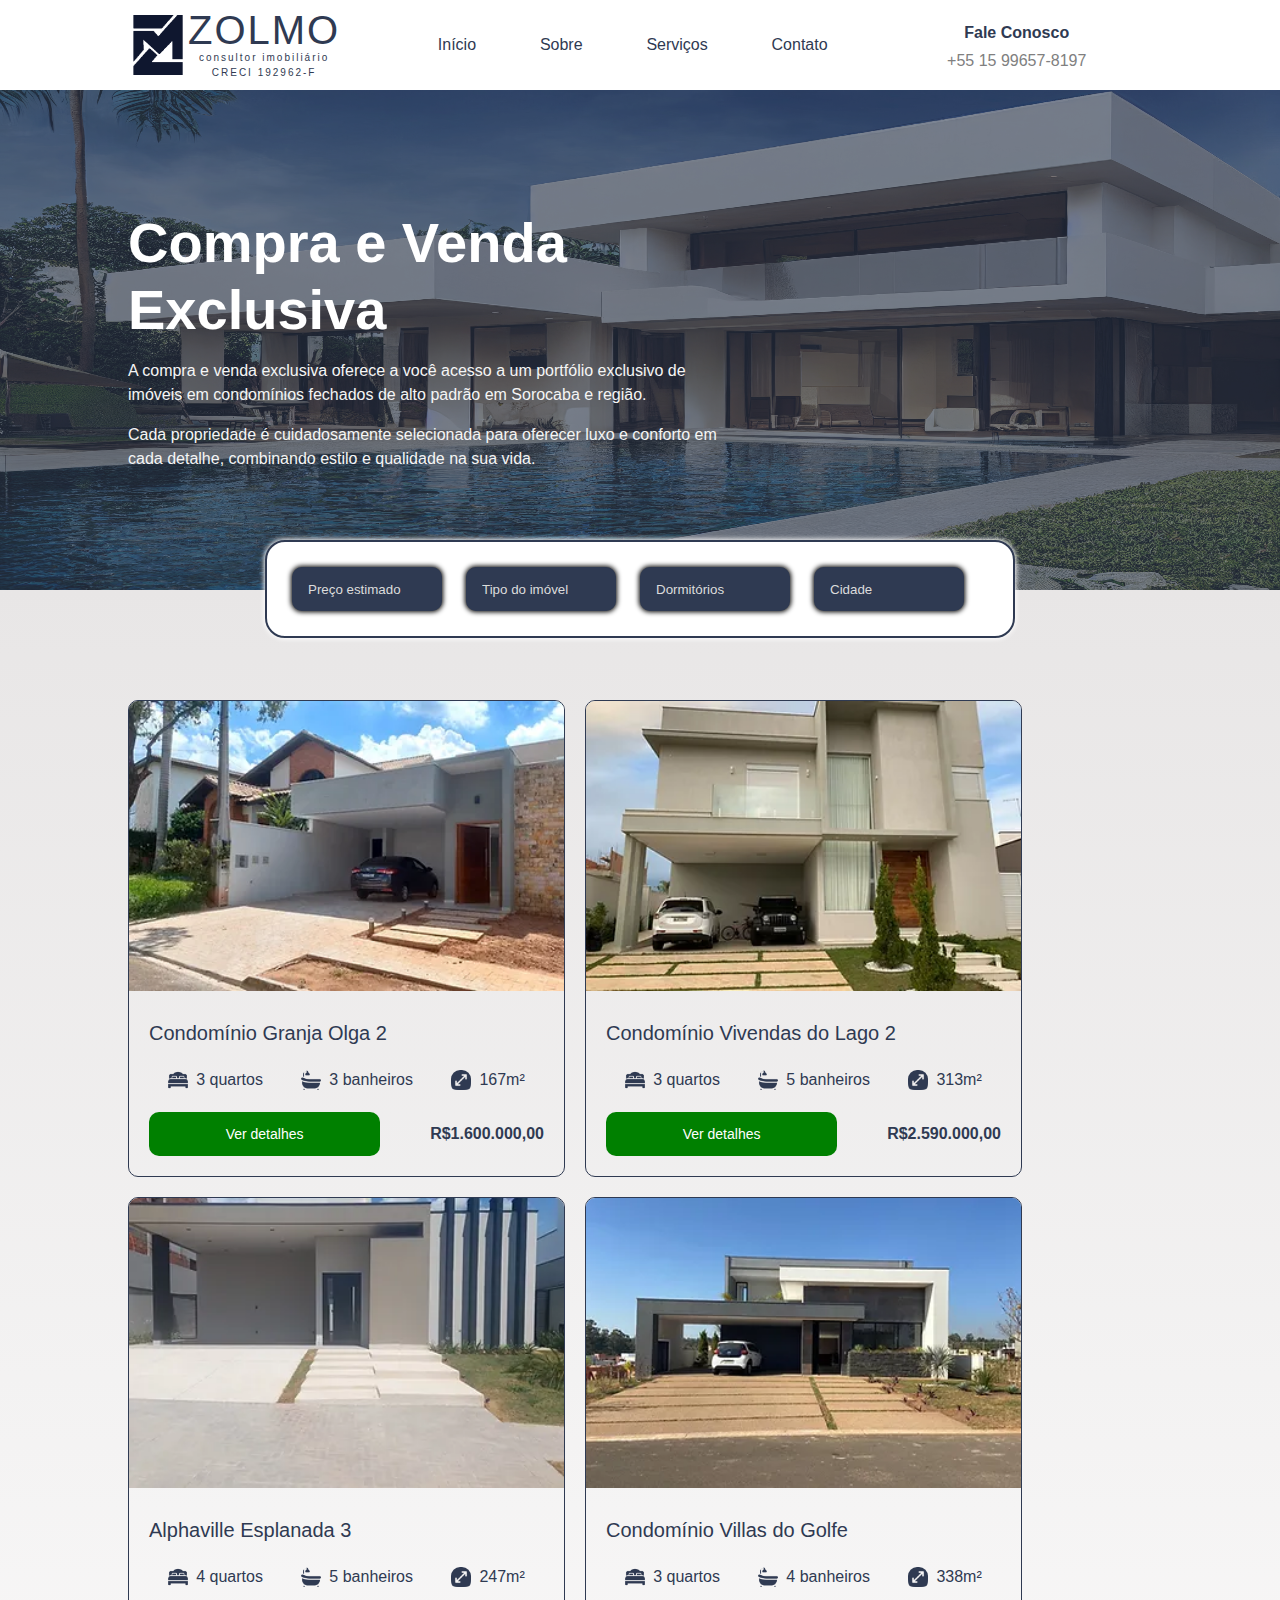
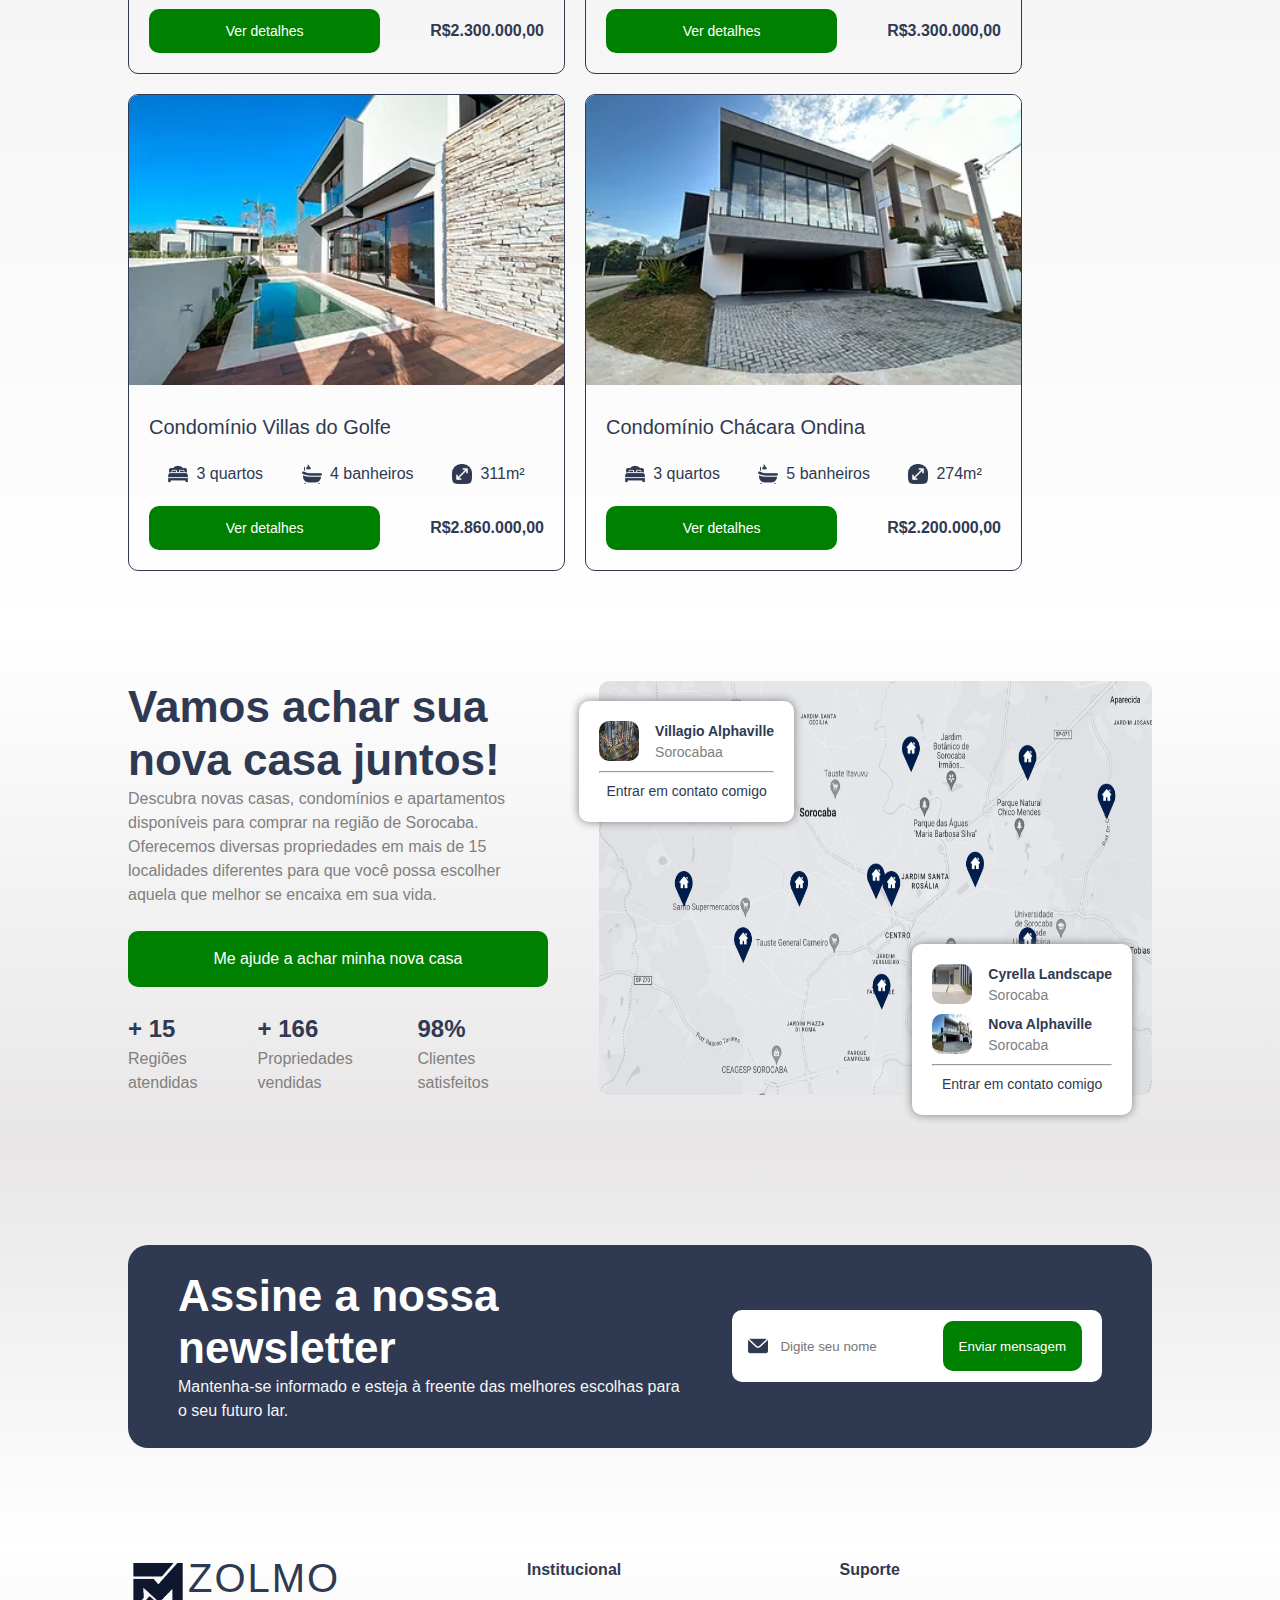
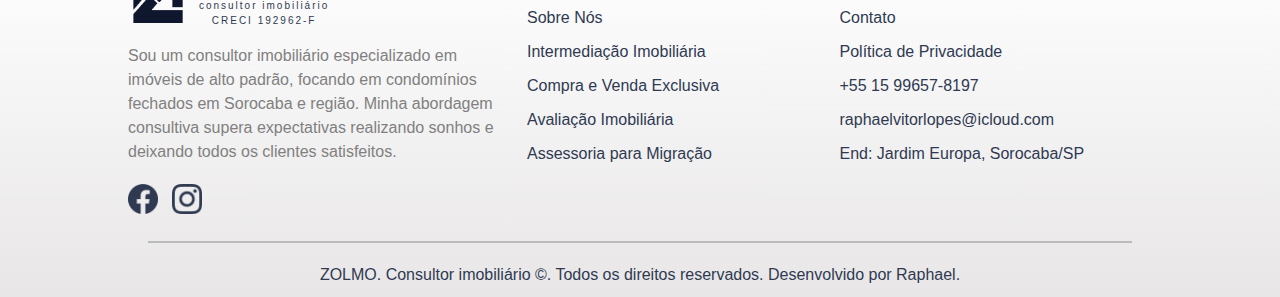
<file: imoveis.html>
<!DOCTYPE html>
<html lang="pt-br">
<head>
    <meta charset="UTF-8">
    <meta name="viewport" content="width=device-width, initial-scale=1.0">
    <meta name="author" content="Raphael Vitor">
    <meta name="description" content="Case para um consultor imobiliário de Sorocaba">
    <meta name="keywords" content="imoveis, alto padrao, consultor imobiliario, sorocaba, casa, apartamento">
    <link rel="stylesheet" href="./css/style.css">
    <title>Raphael - Zolmo: Imóveis</title>
</head>
<body>
    <header>
        <a href="./index.html">
            <div class="logo">
                <img src="../images/logo.png" alt="Logo do Zolmo">
                <div class="copyright">
                    <p style="color: inherit;" id="nomeLogo">ZOLMO</p>
                    <p style="color: inherit;">consultor imobiliário</p>
                    <p style="color: inherit;">CRECI 192962-F</p>
                </div>
            </div>
        <nav>
            <ul>
                <li><a href="./index.html">Início</a></li>
                <li><a href="./sobre.html">Sobre</a></li>
                <li class="dropdown">Serviços
                    <ul class="itens">
                        <li><a href="./intermediacao.html">Intermediação Imobiliária</a></li>
                        <li><a href="./avaliacao.html">Avaliação Imobiliária</a></li>
                        <li><a href="./imoveis.html">Compra e Venda</a></li>
                        <li><a href="./migracao.html">Assessoria para Migração</a></li>
                    </ul>
                </li>
                <li><a href="./contato.html">Contato</a></li>
            </ul>
        </nav>
        <div class="cta">
            <a href="https://api.whatsapp.com/send?phone=5515996578197">
                <h6>Fale Conosco</h6>
                <p>+55 15 99657-8197</p>
            </a>
        </div>
        <div class="navMobile">
            <img src="./images/menu.png" alt="Logo do Zolmo">
            <div class="menu">
                <ul>
                    <li><a href="./index.html">Início</a></li>
                    <li><a href="./sobre.html">Sobre</a></li>
                    <li><a href="./intermediacao.html">Intermediação Imobiliária</a></li>
                    <li><a href="./avaliacao.html">Avaliação Imobiliária</a></li>
                    <li><a href="./imoveis.html">Compra e Venda</a></li>
                    <li><a href="./migracao.html">Assessoria para Migração</a></li>
                    <li><a href="./contato.html">Contato</a></li>
                </ul>
            </div>
        </div>
    </header>
    <section class="pagesBanner">
        <div class="background">
            <img src="./images/back-imoveis.jpg" alt="">
        </div>
        <div class="overlay"></div>
        <div class="info">
            <h1>Compra e Venda Exclusiva</h1>
            <p>A compra e venda exclusiva oferece a você acesso a um portfólio exclusivo de imóveis em condomínios fechados de alto padrão em Sorocaba
                e região.</p>
            <p>Cada propriedade é cuidadosamente selecionada para oferecer luxo e conforto em cada detalhe, combinando estilo e qualidade na sua vida.</p>
        </div>
    </section>
    <section class="imoveis">
        <div class="filtro">
            <form action="#" method="post">
                <select name="preco" id="preco">
                    <option value="" selected disabled>Preço estimado</option>
                    <option value="1">Até 500 mil</option>
                    <option value="2">Até 1 milhão</option>
                    <option value="3">Acima de 1 milhão</option>
                </select>
                <select name="tipo" id="tipo">
                    <option value="" selected disabled>Tipo do imóvel</option>
                    <option value="1">Apartamento</option>
                    <option value="2">Casa em Condomínio</option>
                    <option value="3">Chácara</option>
                    <option value="4">Terreno</option>
                </select>
                <select name="quartos" id="quartos">
                    <option value="" selected disabled>Dormitórios</option>
                    <option value="1">2 dormitórios</option>
                    <option value="2">3 dormitórios</option>
                    <option value="3">Suítes</option>
                </select>
                <select name="cidade" id="cidade">
                    <option value="" selected disabled>Cidade</option>
                    <option value="1">São Paulo</option>
                    <option value="2">Porto Feliz</option>
                    <option value="3">Votorantim</option>
                </select>
            </form>
        </div>
        <div class="containerCondominios">
            <div class="card">
                <img src="./images/condominios/imovel1.webp" alt="Imagem do imóvel">
                <h5>Condomínio Granja Olga 2</h5>
                <div class="itens">
                    <div class="room">
                        <img src="./images/quartos.png" alt="Icone quarto">
                        <p>3 quartos</p>
                    </div>
                    <div class="bath">
                        <img src="./images/banheiro.png" alt="Icone banheiro">
                        <p>3 banheiros</p>
                    </div>
                    <div class="size">
                        <img src="./images/tamanho.png" alt="Icone tamanho">
                        <p>167m²</p>
                    </div>
                </div>
                <div class="info">
                    <a href="#">Ver detalhes</a>
                    <h6>R$1.600.000,00</h6>
                </div>
            </div>
            <div class="card">
                <img src="./images/condominios/imovel2.webp" alt="Imagem do imóvel">
                <h5>Condomínio Vivendas do Lago 2</h5>
                <div class="itens">
                    <div class="room">
                        <img src="./images/quartos.png" alt="Icone quarto">
                        <p>3 quartos</p>
                    </div>
                    <div class="bath">
                        <img src="./images/banheiro.png" alt="Icone banheiro">
                        <p>5 banheiros</p>
                    </div>
                    <div class="size">
                        <img src="./images/tamanho.png" alt="Icone tamanho">
                        <p>313m²</p>
                    </div>
                </div>
                <div class="info">
                    <a href="#">Ver detalhes</a>
                    <h6>R$2.590.000,00</h6>
                </div>
            </div>
            <div class="card">
                <img src="./images/condominios/imovel3.webp" alt="Imagem do imóvel">
                <h5>Alphaville Esplanada 3</h5>
                <div class="itens">
                    <div class="room">
                        <img src="./images/quartos.png" alt="Icone quarto">
                        <p>4 quartos</p>
                    </div>
                    <div class="bath">
                        <img src="./images/banheiro.png" alt="Icone banheiro">
                        <p>5 banheiros</p>
                    </div>
                    <div class="size">
                        <img src="./images/tamanho.png" alt="Icone tamanho">
                        <p>247m²</p>
                    </div>
                </div>
                <div class="info">
                    <a href="#">Ver detalhes</a>
                    <h6>R$2.300.000,00</h6>
                </div>
            </div>
            <div class="card">
                <img src="./images/condominios/imovel4.webp" alt="Imagem do imóvel">
                <h5>Condomínio Villas do Golfe</h5>
                <div class="itens">
                    <div class="room">
                        <img src="./images/quartos.png" alt="Icone quarto">
                        <p>3 quartos</p>
                    </div>
                    <div class="bath">
                        <img src="./images/banheiro.png" alt="Icone banheiro">
                        <p>4 banheiros</p>
                    </div>
                    <div class="size">
                        <img src="./images/tamanho.png" alt="Icone tamanho">
                        <p>338m²</p>
                    </div>
                </div>
                <div class="info">
                    <a href="#">Ver detalhes</a>
                    <h6>R$3.300.000,00</h6>
                </div>
            </div>
            <div class="card">
                <img src="./images/condominios/imovel5.webp" alt="Imagem do imóvel">
                <h5>Condomínio Villas do Golfe</h5>
                <div class="itens">
                    <div class="room">
                        <img src="./images/quartos.png" alt="Icone quarto">
                        <p>3 quartos</p>
                    </div>
                    <div class="bath">
                        <img src="./images/banheiro.png" alt="Icone banheiro">
                        <p>4 banheiros</p>
                    </div>
                    <div class="size">
                        <img src="./images/tamanho.png" alt="Icone tamanho">
                        <p>311m²</p>
                    </div>
                </div>
                <div class="info">
                    <a href="#">Ver detalhes</a>
                    <h6>R$2.860.000,00</h6>
                </div>
            </div>
            <div class="card">
                <img src="./images/condominios/imovel6.webp" alt="Imagem do imóvel">
                <h5>Condomínio Chácara Ondina</h5>
                <div class="itens">
                    <div class="room">
                        <img src="./images/quartos.png" alt="Icone quarto">
                        <p>3 quartos</p>
                    </div>
                    <div class="bath">
                        <img src="./images/banheiro.png" alt="Icone banheiro">
                        <p>5 banheiros</p>
                    </div>
                    <div class="size">
                        <img src="./images/tamanho.png" alt="Icone tamanho">
                        <p>274m²</p>
                    </div>
                </div>
                <div class="info">
                    <a href="#">Ver detalhes</a>
                    <h6>R$2.200.000,00</h6>
                </div>
            </div>
         </div>
    </section> 
    <section class="cta">
        <div class="chamada">
            <h2>Vamos achar sua nova casa juntos!</h2>
            <p>Descubra novas casas, condomínios e apartamentos disponíveis para comprar na região de Sorocaba. Oferecemos diversas propriedades em
                mais de 15 localidades diferentes para que você possa escolher aquela que melhor se encaixa em sua vida.</p>
            <a href="https://api.whatsapp.com/send?phone=5515996578197">Me ajude a achar minha nova casa</a>
            <div class="data">
                <div class="item">
                    <h3>+ 15</h3>
                    <p>Regiões atendidas</p>
                </div>
                <div class="item">
                    <h3>+ 166</h3>
                    <p>Propriedades vendidas</p>
                </div>
                <div class="item">
                    <h3>98%</h3>
                    <p>Clientes satisfeitos</p>
                </div>
            </div>
        </div>
        <div class="mapa">
            <img src="./images/localizações.png" alt="Mapa Sorocaba">
            <div class="item-1">
                <div class="info">
                    <img src="./images/empreendimentos/emp3.webp" alt="Imagem imóvel no mapa">
                    <div class="description">
                        <p id="accent">Villagio Alphaville</p>
                        <p>Sorocabaa</p>
                    </div>
                </div>
                <hr>
                <a href="https://api.whatsapp.com/send?phone=5515996578197">Entrar em contato comigo</a>
            </div>
            <div class="item-2">
                <div class="info">
                    <img src="./images/condominios/imovel3.webp" alt="Imagem imóvel no mapa">
                    <div class="description">
                        <p id="accent">Cyrella Landscape</p>
                        <p>Sorocaba</p>
                    </div>
                </div>
                <div class="info">
                    <img src="./images/condominios/imovel6.webp" alt="Imagem imóvel no mapa">
                    <div class="description">
                        <p id="accent">Nova Alphaville</p>
                        <p>Sorocaba</p>
                    </div>
                </div>
                <hr>
                <a href="https://api.whatsapp.com/send?phone=5515996578197">Entrar em contato comigo</a>
            </div>
        </div>
    </section>
    <section class="newsletter">
        <div class="news">
            <div class="info">
                <h2>Assine a nossa newsletter</h2>
                <p>Mantenha-se informado e esteja à freente das melhores escolhas para o seu futuro lar.</p>
            </div>
            <div class="contact">
                <form action="#" method="post">
                    <input type="text" id="nome" name="nome" placeholder="Digite seu nome" required>
                    <img src="./images/email.png" alt="Icone email">
                    <button type="submit">Enviar mensagem</button>
                </form>
            </div>
        </div>
    </section>
    <footer>
        <div class="mapsite">
            <div class="info">
                <div class="logo">
                    <img src="./images/logo.png" alt="Logo do Zolmo">
                    <div class="copyright">
                        <p style="color: inherit;" id="nomeLogo">ZOLMO</p>
                        <p style="color: inherit;">consultor imobiliário</p>
                        <p style="color: inherit;">CRECI 192962-F</p>
                    </div>
                </div>
                <p>Sou um consultor imobiliário especializado em imóveis de alto padrão, focando em condomínios fechados em Sorocaba e região. Minha
                    abordagem consultiva supera expectativas realizando sonhos e deixando todos os clientes satisfeitos.</p>
                <div class="social">
                    <img src="./images/facebook.png" alt="Icone facebook">
                    <img src="./images/instagram.png" alt="Icone instagram">
                </div>
            </div>
            <div class="institucional">
                <h4>Institucional</h4>
                <a href="./sobre.html">Sobre Nós</a>
                <a href="./intermediacao.html">Intermediação Imobiliária</a>
                <a href="./imoveis.html">Compra e Venda Exclusiva</a>
                <a href="./avaliacao.html">Avaliação Imobiliária</a>
                <a href="./migracao.html">Assessoria para Migração</a>
            </div>
            <div class="suporte">
                <h4>Suporte</h4>
                <a href="#">Contato</a>
                <a href="#">Política de Privacidade</a>
                <a href="https://api.whatsapp.com/send?phone=5515996578197">+55 15 99657-8197</a>
                <a href="mailto:raphaelvitorlopes@icloud.com">raphaelvitorlopes@icloud.com</a>
                <p>End: Jardim Europa, Sorocaba/SP</p>
            </div>
        </div>
        <hr>
        <div class="copyright">
            <p>ZOLMO. Consultor imobiliário ©. Todos os direitos reservados. Desenvolvido por <a href="http://sno-orky.github.io/">Raphael</a>.</p>
        </div>
    <script src="./js/menu.js"></script>
</body>
</html>
</file>
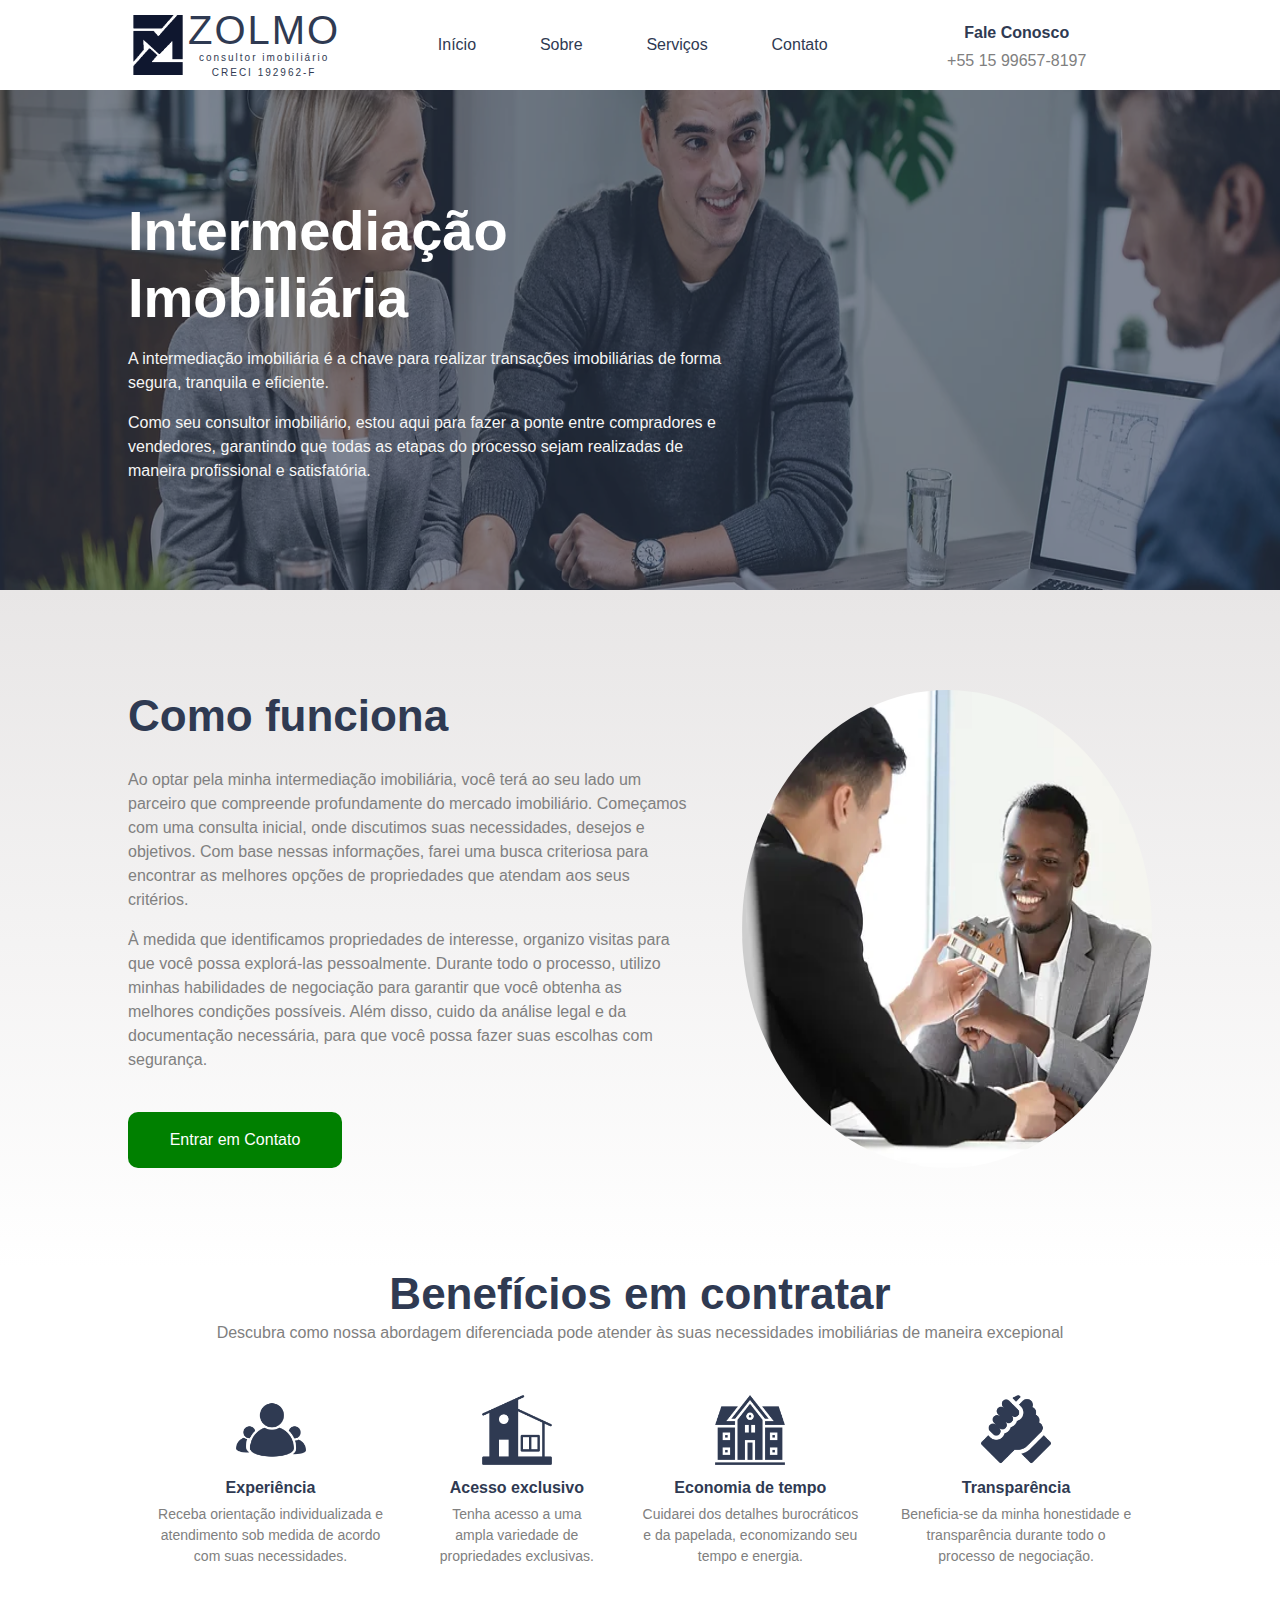
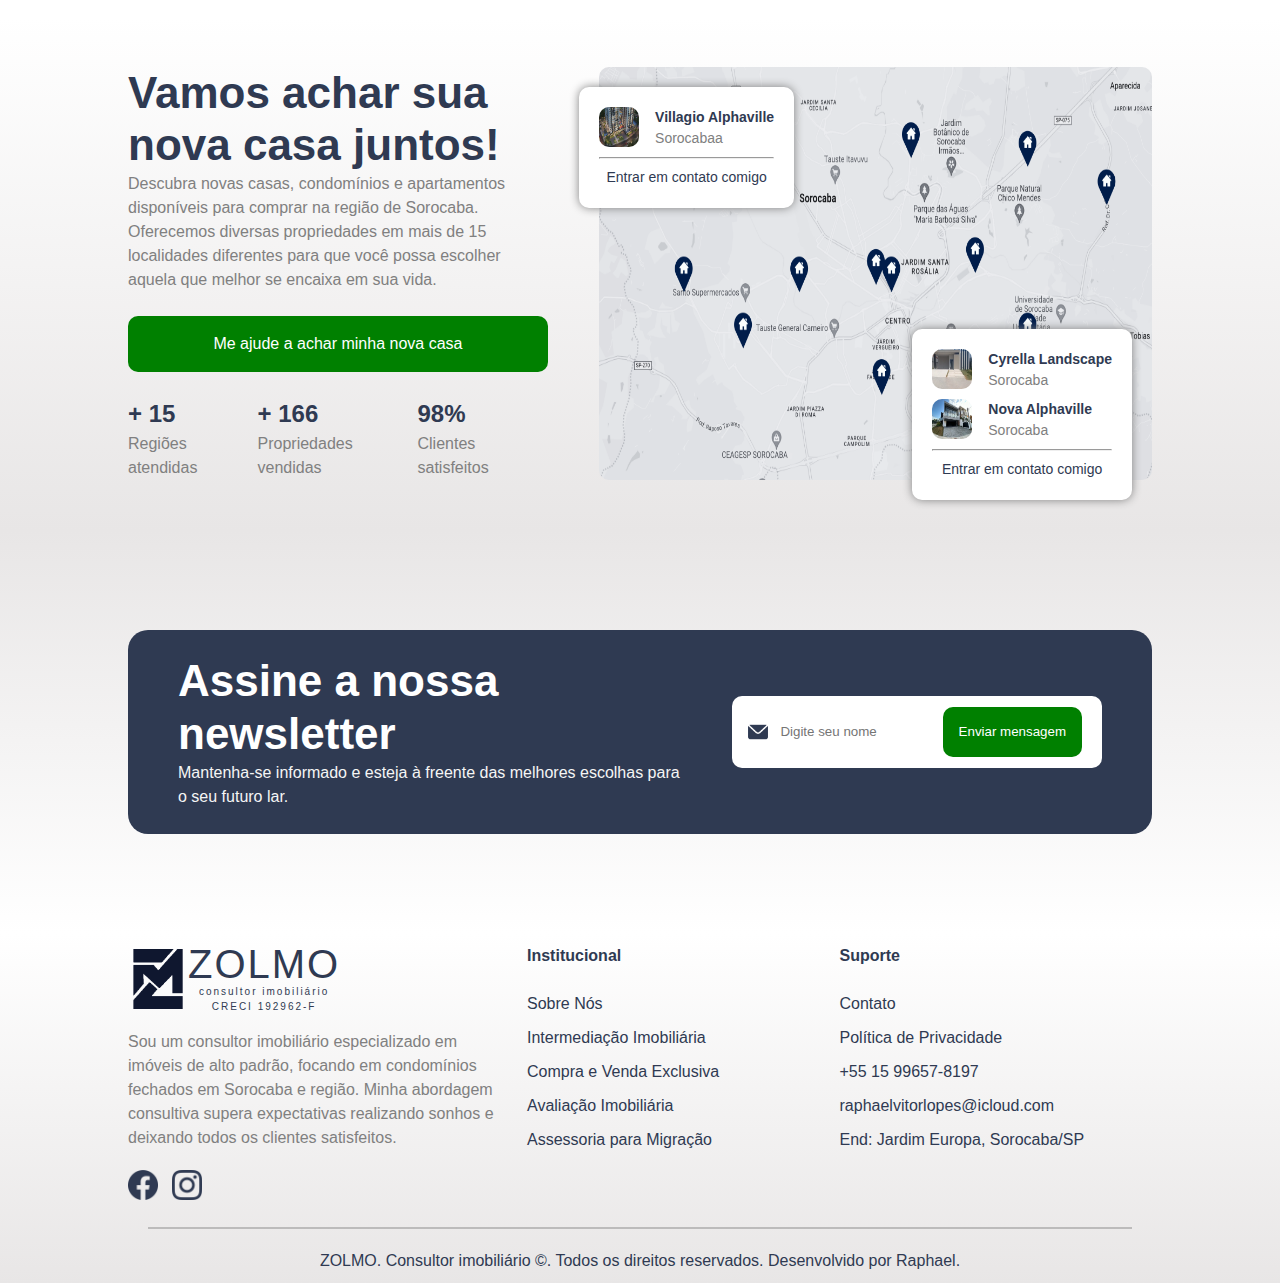
<file: intermediacao.html>
<!DOCTYPE html>
<html lang="pt-br">
<head>
    <meta charset="UTF-8">
    <meta name="viewport" content="width=device-width, initial-scale=1.0">
    <meta name="author" content="Raphael Vitor">
    <meta name="description" content="Case para um consultor imobiliário de Sorocaba">
    <meta name="keywords" content="imoveis, alto padrao, consultor imobiliario, sorocaba, casa, apartamento">
    <link rel="stylesheet" href="./css/style.css">
    <title>Raphael - Zolmo: Intermediação</title>
</head>
<body>
    <header>
        <a href="./index.html">
            <div class="logo">
                <img src="../images/logo.png" alt="Logo do Zolmo">
                <div class="copyright">
                    <p style="color: inherit;" id="nomeLogo">ZOLMO</p>
                    <p style="color: inherit;">consultor imobiliário</p>
                    <p style="color: inherit;">CRECI 192962-F</p>
                </div>
            </div>
        <nav>
            <ul>
                <li><a href="./index.html">Início</a></li>
                <li><a href="./sobre.html">Sobre</a></li>
                <li class="dropdown">Serviços
                    <ul class="itens">
                        <li><a href="./intermediacao.html">Intermediação Imobiliária</a></li>
                        <li><a href="./avaliacao.html">Avaliação Imobiliária</a></li>
                        <li><a href="./imoveis.html">Compra e Venda</a></li>
                        <li><a href="./migracao.html">Assessoria para Migração</a></li>
                    </ul>
                </li>
                <li><a href="./contato.html">Contato</a></li>
            </ul>
        </nav>
        <div class="cta">
            <a href="https://api.whatsapp.com/send?phone=5515996578197">
                <h6>Fale Conosco</h6>
                <p>+55 15 99657-8197</p>
            </a>
        </div>
        <div class="navMobile">
            <img src="./images/menu.png" alt="Logo do Zolmo">
            <div class="menu">
                <ul>
                    <li><a href="./index.html">Início</a></li>
                    <li><a href="./sobre.html">Sobre</a></li>
                    <li><a href="./intermediacao.html">Intermediação Imobiliária</a></li>
                    <li><a href="./avaliacao.html">Avaliação Imobiliária</a></li>
                    <li><a href="./imoveis.html">Compra e Venda</a></li>
                    <li><a href="./migracao.html">Assessoria para Migração</a></li>
                    <li><a href="./contato.html">Contato</a></li>
                </ul>
            </div>
        </div>
    </header>
    <section class="pagesBanner">
        <div class="background">
            <img src="./images/back-intermediacao.jpg" alt="">
        </div>
        <div class="overlay"></div>
        <div class="info">
            <h1>Intermediação Imobiliária</h1>
            <p>A intermediação imobiliária é a chave para realizar transações imobiliárias de forma segura, tranquila e eficiente.</p>
            <p>Como seu consultor imobiliário, estou aqui para fazer a ponte entre compradores e vendedores, garantindo que todas as etapas do
                processo sejam realizadas de maneira profissional e satisfatória.</p>
        </div>
    </section>
    <section class="aboutMe">
        <div class="history">
            <h2>Como funciona</h2>
            <p>Ao optar pela minha intermediação imobiliária, você terá ao seu lado um parceiro que compreende profundamente do mercado imobiliário.
                Começamos com uma consulta inicial, onde discutimos suas necessidades, desejos e objetivos. Com base nessas informações, farei uma
                busca criteriosa para encontrar as melhores opções de propriedades que atendam aos seus critérios.</p>
            <p>À medida que identificamos propriedades de interesse, organizo visitas para que você possa explorá-las pessoalmente. Durante todo o
                processo, utilizo minhas habilidades de negociação para garantir que você obtenha as melhores condições possíveis. Além disso, cuido
                da análise legal e da documentação necessária, para que você possa fazer suas escolhas com segurança.</p>
            <a href="#">Entrar em Contato</a>
        </div>
        <div class="profile">
            <img src="./images/intermediacao.jpg" alt="">
        </div>
    </section>
    <section class="sobreBeneficios">
        <h2>Benefícios em contratar</h2>
        <p>Descubra como nossa abordagem diferenciada pode atender às suas necessidades imobiliárias de maneira excepional</p>
        <div class="dif">
            <div class="item">
                <img src="./images/consultoria.png" alt="Consultoria">
                <h6>Experiência</h6>
                <p>Receba orientação individualizada e atendimento sob medida de acordo com suas necessidades.</p>
            </div>
            <div class="item">
                <img src="./images/diversidade.png" alt="Diversidade">
                <h6>Acesso exclusivo</h6>
                <p>Tenha acesso a uma ampla variedade de propriedades exclusivas.</p>
            </div>
            <div class="item">
                <img src="./images/alto-padrao.png" alt="Alto Padrão">
                <h6>Economia de tempo</h6>
                <p>Cuidarei dos detalhes burocráticos e da papelada, economizando seu tempo e energia.</p>
            </div>
            <div class="item">
                <img src="./images/parceria.png" alt="Parceria">
                <h6>Transparência</h6>
                <p>Beneficia-se da minha honestidade e transparência durante todo o processo de negociação.</p>
            </div>
        </div>
    </section>
    <section class="cta">
        <div class="chamada">
            <h2>Vamos achar sua nova casa juntos!</h2>
            <p>Descubra novas casas, condomínios e apartamentos disponíveis para comprar na região de Sorocaba. Oferecemos diversas propriedades em
                mais de 15 localidades diferentes para que você possa escolher aquela que melhor se encaixa em sua vida.</p>
            <a href="https://api.whatsapp.com/send?phone=5515996578197">Me ajude a achar minha nova casa</a>
            <div class="data">
                <div class="item">
                    <h3>+ 15</h3>
                    <p>Regiões atendidas</p>
                </div>
                <div class="item">
                    <h3>+ 166</h3>
                    <p>Propriedades vendidas</p>
                </div>
                <div class="item">
                    <h3>98%</h3>
                    <p>Clientes satisfeitos</p>
                </div>
            </div>
        </div>
        <div class="mapa">
            <img src="./images/localizações.png" alt="Mapa Sorocaba">
            <div class="item-1">
                <div class="info">
                    <img src="./images/empreendimentos/emp3.webp" alt="Imagem imóvel no mapa">
                    <div class="description">
                        <p id="accent">Villagio Alphaville</p>
                        <p>Sorocabaa</p>
                    </div>
                </div>
                <hr>
                <a href="https://api.whatsapp.com/send?phone=5515996578197">Entrar em contato comigo</a>
            </div>
            <div class="item-2">
                <div class="info">
                    <img src="./images/condominios/imovel3.webp" alt="Imagem imóvel no mapa">
                    <div class="description">
                        <p id="accent">Cyrella Landscape</p>
                        <p>Sorocaba</p>
                    </div>
                </div>
                <div class="info">
                    <img src="./images/condominios/imovel6.webp" alt="Imagem imóvel no mapa">
                    <div class="description">
                        <p id="accent">Nova Alphaville</p>
                        <p>Sorocaba</p>
                    </div>
                </div>
                <hr>
                <a href="https://api.whatsapp.com/send?phone=5515996578197">Entrar em contato comigo</a>
            </div>
        </div>
    </section>
    <section class="newsletter">
        <div class="news">
            <div class="info">
                <h2>Assine a nossa newsletter</h2>
                <p>Mantenha-se informado e esteja à freente das melhores escolhas para o seu futuro lar.</p>
            </div>
            <div class="contact">
                <form action="#" method="post">
                    <input type="text" id="nome" name="nome" placeholder="Digite seu nome" required>
                    <img src="./images/email.png" alt="Icone email">
                    <button type="submit">Enviar mensagem</button>
                </form>
            </div>
        </div>
    </section>
    <footer>
        <div class="mapsite">
            <div class="info">
                <div class="logo">
                    <img src="./images/logo.png" alt="Logo do Zolmo">
                    <div class="copyright">
                        <p style="color: inherit;" id="nomeLogo">ZOLMO</p>
                        <p style="color: inherit;">consultor imobiliário</p>
                        <p style="color: inherit;">CRECI 192962-F</p>
                    </div>
                </div>
                <p>Sou um consultor imobiliário especializado em imóveis de alto padrão, focando em condomínios fechados em Sorocaba e região. Minha
                    abordagem consultiva supera expectativas realizando sonhos e deixando todos os clientes satisfeitos.</p>
                <div class="social">
                    <img src="./images/facebook.png" alt="Icone facebook">
                    <img src="./images/instagram.png" alt="Icone instagram">
                </div>
            </div>
            <div class="institucional">
                <h4>Institucional</h4>
                <a href="./sobre.html">Sobre Nós</a>
                <a href="./intermediacao.html">Intermediação Imobiliária</a>
                <a href="./imoveis.html">Compra e Venda Exclusiva</a>
                <a href="./avaliacao.html">Avaliação Imobiliária</a>
                <a href="./migracao.html">Assessoria para Migração</a>
            </div>
            <div class="suporte">
                <h4>Suporte</h4>
                <a href="#">Contato</a>
                <a href="#">Política de Privacidade</a>
                <a href="https://api.whatsapp.com/send?phone=5515996578197">+55 15 99657-8197</a>
                <a href="mailto:raphaelvitorlopes@icloud.com">raphaelvitorlopes@icloud.com</a>
                <p>End: Jardim Europa, Sorocaba/SP</p>
            </div>
        </div>
        <hr>
        <div class="copyright">
            <p>ZOLMO. Consultor imobiliário ©. Todos os direitos reservados. Desenvolvido por <a href="http://sno-orky.github.io/">Raphael</a>.</p>
        </div>
    </footer>
    <script src="./js/menu.js"></script>
</body>
</html>
</file>
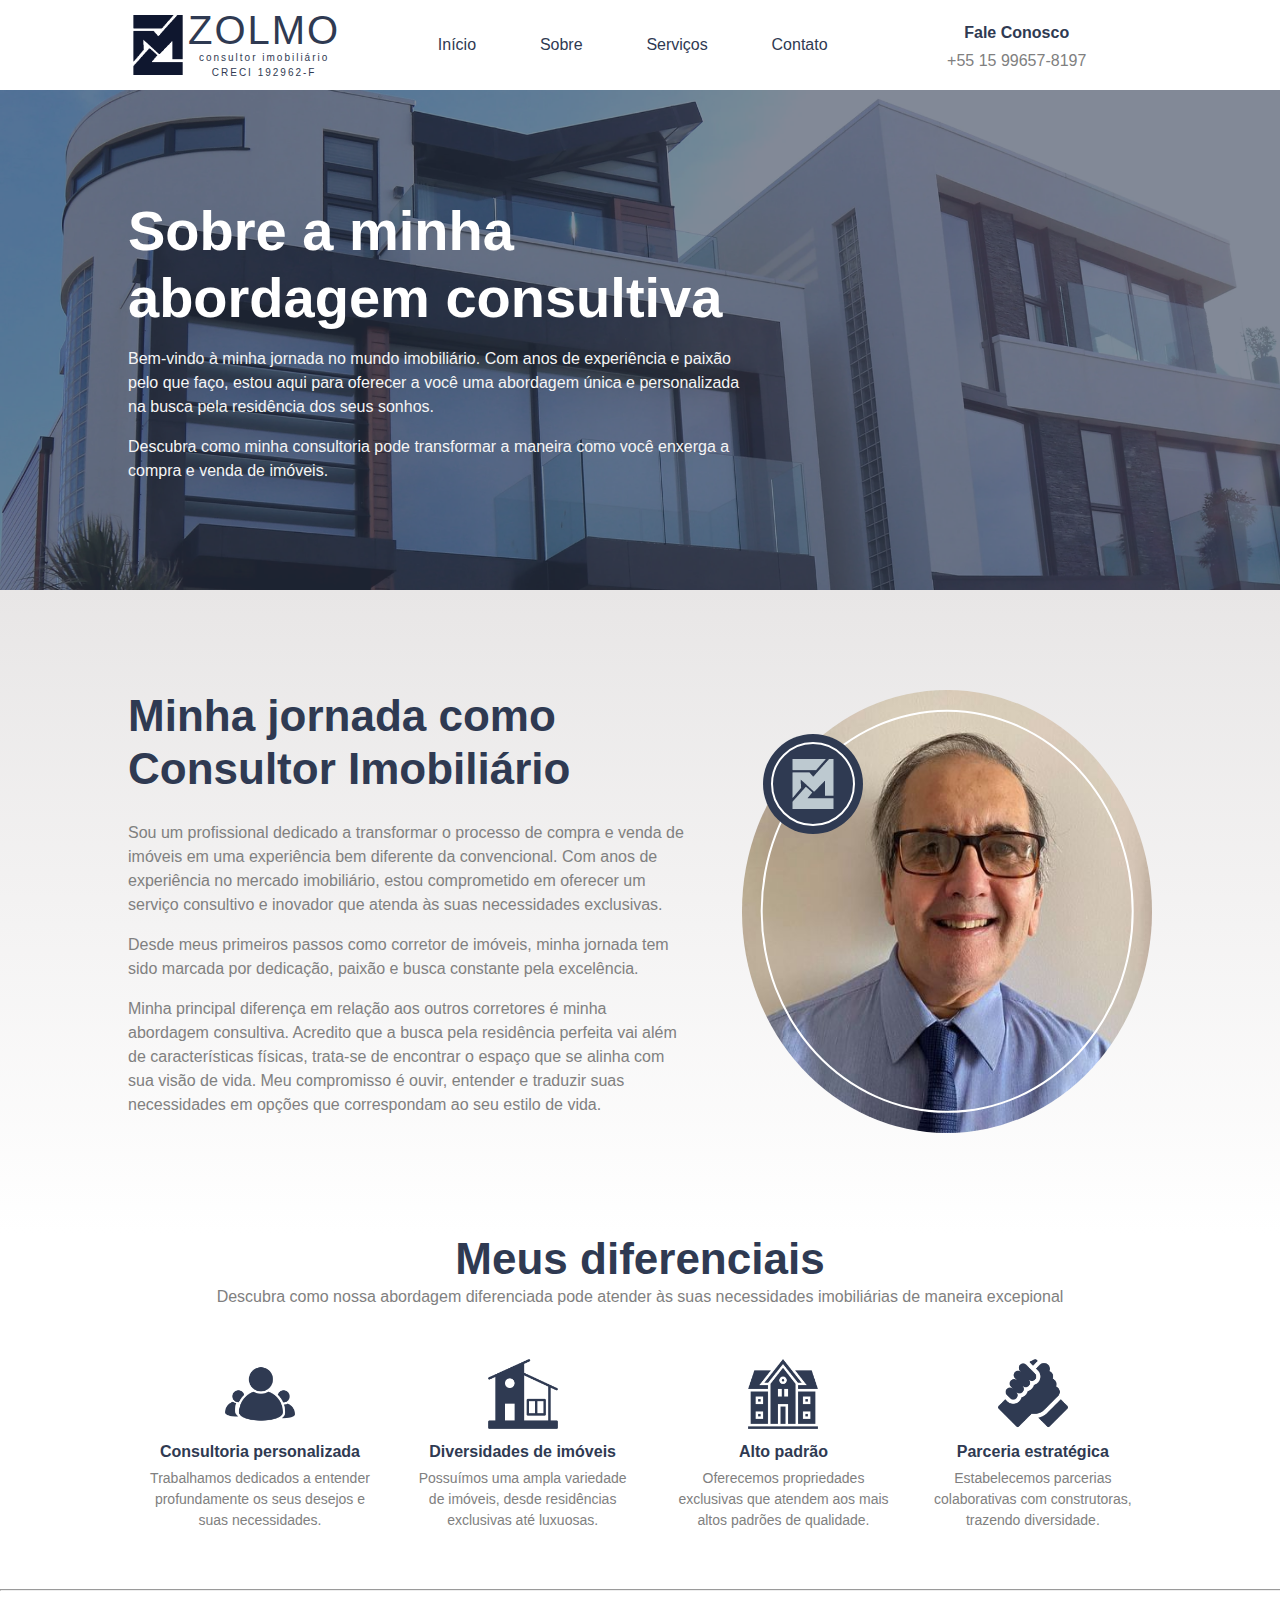
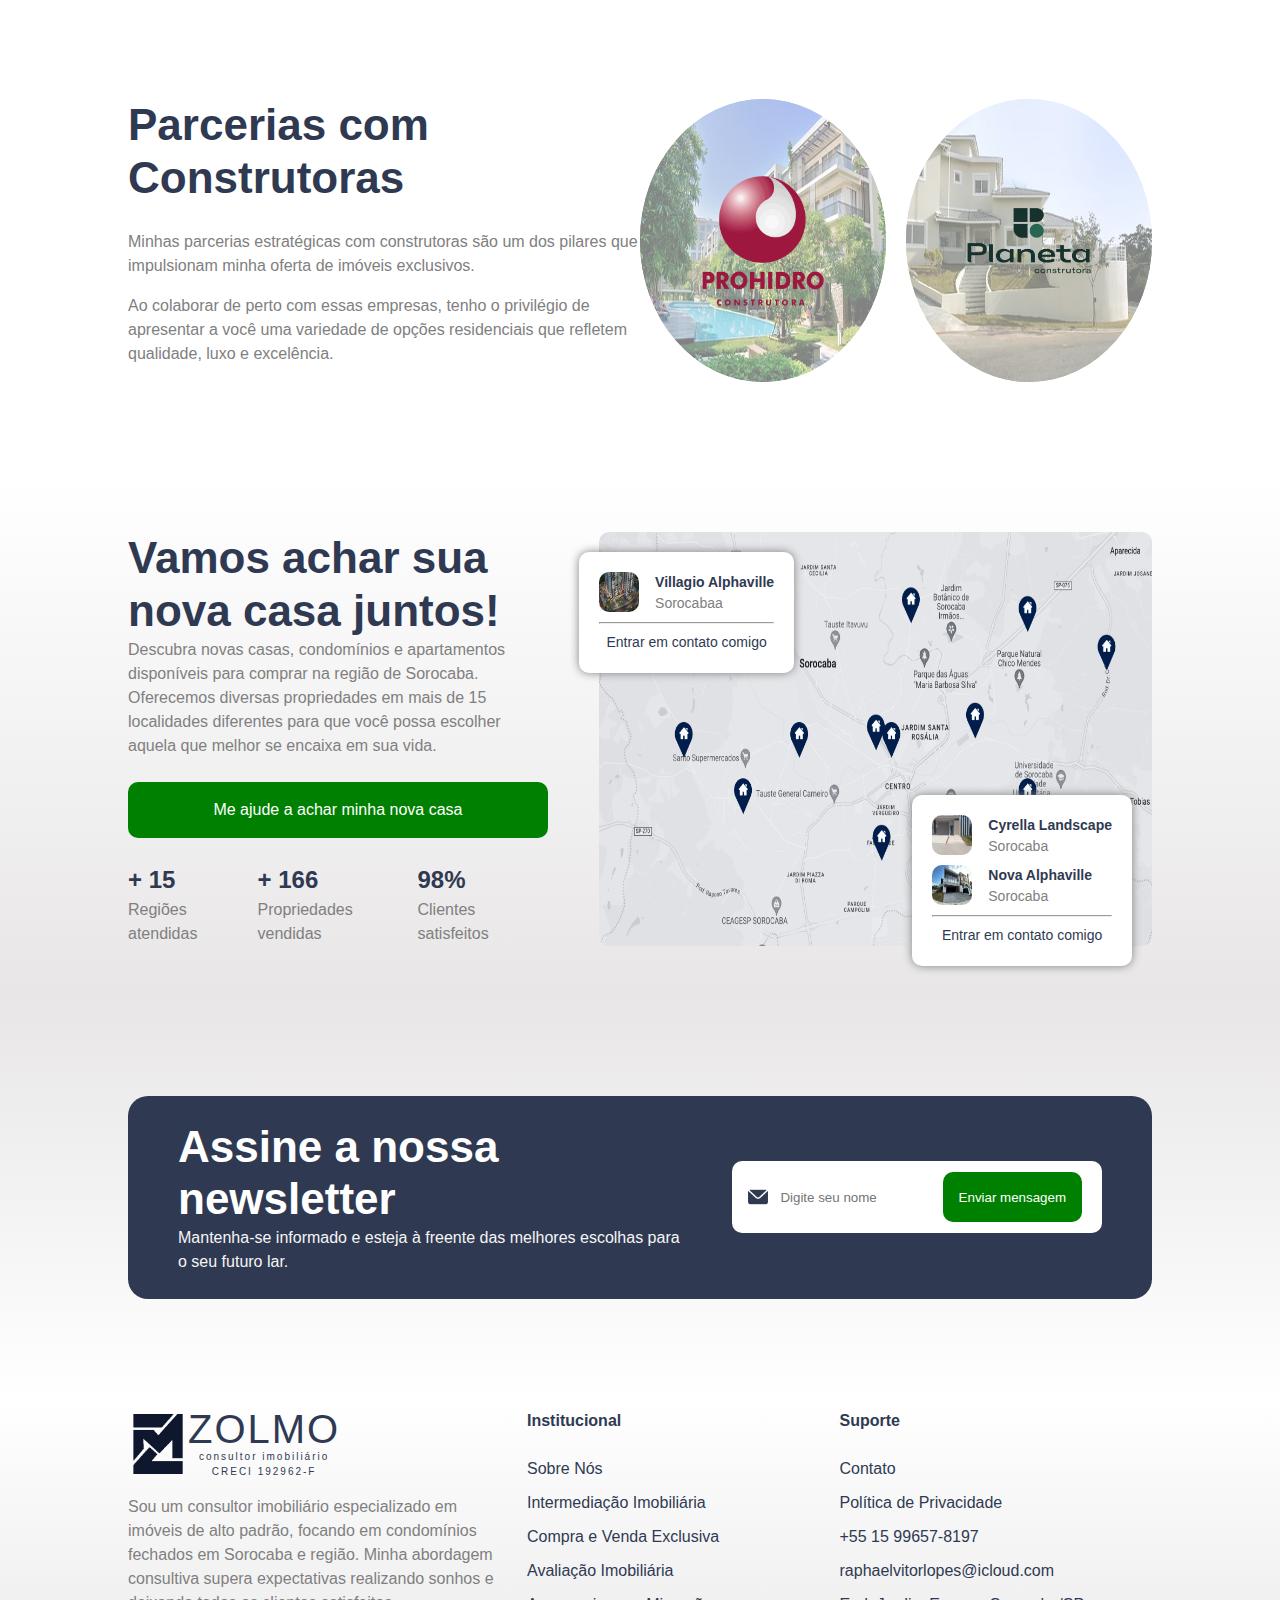
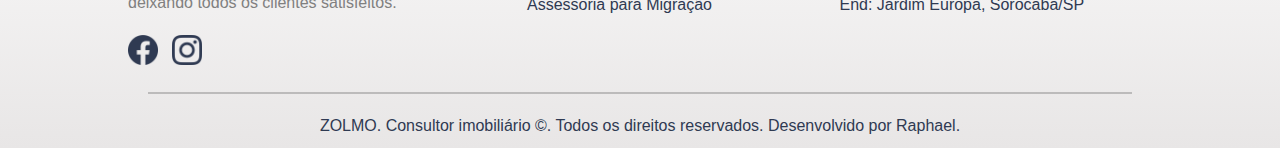
<file: sobre.html>
<!DOCTYPE html>
<html lang="pt-br">
<head>
    <meta charset="UTF-8">
    <meta name="viewport" content="width=device-width, initial-scale=1.0">
    <meta name="author" content="Raphael Vitor">
    <meta name="description" content="Case para um consultor imobiliário de Sorocaba">
    <meta name="keywords" content="imoveis, alto padrao, consultor imobiliario, sorocaba, casa, apartamento">
    <link rel="stylesheet" href="./css/style.css">
    <title>Raphael - Zolmo: Sobre</title>
</head>
<body>
    <header>
        <a href="./index.html">
            <div class="logo">
                <img src="../images/logo.png" alt="Logo do Zolmo">
                <div class="copyright">
                    <p style="color: inherit;" id="nomeLogo">ZOLMO</p>
                    <p style="color: inherit;">consultor imobiliário</p>
                    <p style="color: inherit;">CRECI 192962-F</p>
                </div>
            </div>
        <nav>
            <ul>
                <li><a href="./index.html">Início</a></li>
                <li><a href="./sobre.html">Sobre</a></li>
                <li class="dropdown">Serviços
                    <ul class="itens">
                        <li><a href="./intermediacao.html">Intermediação Imobiliária</a></li>
                        <li><a href="./avaliacao.html">Avaliação Imobiliária</a></li>
                        <li><a href="./imoveis.html">Compra e Venda</a></li>
                        <li><a href="./migracao.html">Assessoria para Migração</a></li>
                    </ul>
                </li>
                <li><a href="./contato.html">Contato</a></li>
            </ul>
        </nav>
        <div class="cta">
            <a href="https://api.whatsapp.com/send?phone=5515996578197">
                <h6>Fale Conosco</h6>
                <p>+55 15 99657-8197</p>
            </a>
        </div>
        <div class="navMobile">
            <img src="./images/menu.png" alt="Logo do Zolmo">
            <div class="menu">
                <ul>
                    <li><a href="./index.html">Início</a></li>
                    <li><a href="./sobre.html">Sobre</a></li>
                    <li><a href="./intermediacao.html">Intermediação Imobiliária</a></li>
                    <li><a href="./avaliacao.html">Avaliação Imobiliária</a></li>
                    <li><a href="./imoveis.html">Compra e Venda</a></li>
                    <li><a href="./migracao.html">Assessoria para Migração</a></li>
                    <li><a href="./contato.html">Contato</a></li>
                </ul>
            </div>
        </div>
    </header>
    <section class="pagesBanner">
        <div class="background">
            <img src="./images/background-banner-sobre.jpeg" alt="">
        </div>
        <div class="overlay"></div>
        <div class="info">
            <h1>Sobre a minha abordagem consultiva</h1>
            <p>Bem-vindo à minha jornada no mundo imobiliário. Com anos de experiência e paixão pelo que faço, estou aqui para oferecer a você uma
                abordagem única e personalizada na busca pela residência dos seus sonhos.</p>
            <p>Descubra como minha consultoria pode transformar a maneira como você enxerga a compra e venda de imóveis.</p>
        </div>
    </section>
    <section class="aboutMe">
        <div class="history">
            <h2>Minha jornada como Consultor Imobiliário</h2>
            <p>Sou um profissional dedicado a transformar o processo de compra e venda de imóveis em uma experiência bem diferente da convencional.
                Com anos de experiência no mercado imobiliário, estou comprometido em oferecer um serviço consultivo e inovador que atenda às suas
                necessidades exclusivas.</p>
            <p>Desde meus primeiros passos como corretor de imóveis, minha jornada tem sido marcada por dedicação, paixão e busca constante pela
                excelência.</p>
            <p>Minha principal diferença em relação aos outros corretores é minha abordagem consultiva. Acredito que a busca pela residência perfeita
                vai além de características físicas, trata-se de encontrar o espaço que se alinha com sua visão de vida. Meu compromisso é ouvir,
                entender e traduzir suas necessidades em opções que correspondam ao seu estilo de vida.</p>
        </div>
        <div class="profile">
            <img src="./images/zolmo.jpg" alt="">
            <div class="circle"></div>
            <div class="circleLogo">
                <div class="circleBorder">
                    <img src="./images/logo-clara.png" alt="" class="logo">
                </div>
            </div>
        </div>
    </section>
    <section class="sobreBeneficios">
        <h2>Meus diferenciais</h2>
        <p>Descubra como nossa abordagem diferenciada pode atender às suas necessidades imobiliárias de maneira excepional</p>
        <div class="dif">
            <div class="item">
                <img src="./images/consultoria.png" alt="Consultoria">
                <h6>Consultoria personalizada</h6>
                <p>Trabalhamos dedicados a entender profundamente os seus desejos e suas necessidades.</p>
            </div>
            <div class="item">
                <img src="./images/diversidade.png" alt="Diversidade">
                <h6>Diversidades de imóveis</h6>
                <p>Possuímos uma ampla variedade de imóveis, desde residências exclusivas até luxuosas.</p>
            </div>
            <div class="item">
                <img src="./images/alto-padrao.png" alt="Alto Padrão">
                <h6>Alto padrão</h6>
                <p>Oferecemos propriedades exclusivas que atendem aos mais altos padrões de qualidade.</p>
            </div>
            <div class="item">
                <img src="./images/parceria.png" alt="Parceria">
                <h6>Parceria estratégica</h6>
                <p>Estabelecemos parcerias colaborativas com construtoras, trazendo diversidade.</p>
            </div>
        </div>
        <hr>
    </section>
    <section class="sobreParceria">
        <div class="info">
            <h2>Parcerias com Construtoras</h2>
            <p>Minhas parcerias estratégicas com construtoras são um dos pilares que impulsionam minha oferta de imóveis exclusivos.</p>
            <p>Ao colaborar de perto com essas empresas, tenho o privilégio de apresentar a você uma variedade de opções residenciais que refletem
                qualidade, luxo e excelência.</p>
        </div>
        <div class="parcerias">
            <div class="circle">
                <img src="./images/back-hidro.jpg" class="back" alt="">
                <img src="./images/logo-hidro.webp" class="empresa" alt="">
                <div class="overlay"></div>
            </div>
            <div class="circle">
                <img src="./images/back-planeta.jpeg" class="back" alt="">
                <img src="./images/logo-planeta.png" class="empresa" alt="">
                <div class="overlay"></div>
            </div>
        </div>
    </section>
    <section class="cta">
        <div class="chamada">
            <h2>Vamos achar sua nova casa juntos!</h2>
            <p>Descubra novas casas, condomínios e apartamentos disponíveis para comprar na região de Sorocaba. Oferecemos diversas propriedades em
                mais de 15 localidades diferentes para que você possa escolher aquela que melhor se encaixa em sua vida.</p>
            <a href="https://api.whatsapp.com/send?phone=5515996578197">Me ajude a achar minha nova casa</a>
            <div class="data">
                <div class="item">
                    <h3>+ 15</h3>
                    <p>Regiões atendidas</p>
                </div>
                <div class="item">
                    <h3>+ 166</h3>
                    <p>Propriedades vendidas</p>
                </div>
                <div class="item">
                    <h3>98%</h3>
                    <p>Clientes satisfeitos</p>
                </div>
            </div>
        </div>
        <div class="mapa">
            <img src="./images/localizações.png" alt="Mapa Sorocaba">
            <div class="item-1">
                <div class="info">
                    <img src="./images/empreendimentos/emp3.webp" alt="Imagem imóvel no mapa">
                    <div class="description">
                        <p id="accent">Villagio Alphaville</p>
                        <p>Sorocabaa</p>
                    </div>
                </div>
                <hr>
                <a href="https://api.whatsapp.com/send?phone=5515996578197">Entrar em contato comigo</a>
            </div>
            <div class="item-2">
                <div class="info">
                    <img src="./images/condominios/imovel3.webp" alt="Imagem imóvel no mapa">
                    <div class="description">
                        <p id="accent">Cyrella Landscape</p>
                        <p>Sorocaba</p>
                    </div>
                </div>
                <div class="info">
                    <img src="./images/condominios/imovel6.webp" alt="Imagem imóvel no mapa">
                    <div class="description">
                        <p id="accent">Nova Alphaville</p>
                        <p>Sorocaba</p>
                    </div>
                </div>
                <hr>
                <a href="https://api.whatsapp.com/send?phone=5515996578197">Entrar em contato comigo</a>
            </div>
        </div>
    </section>
    <section class="newsletter">
        <div class="news">
            <div class="info">
                <h2>Assine a nossa newsletter</h2>
                <p>Mantenha-se informado e esteja à freente das melhores escolhas para o seu futuro lar.</p>
            </div>
            <div class="contact">
                <form action="#" method="post">
                    <input type="text" id="nome" name="nome" placeholder="Digite seu nome" required>
                    <img src="./images/email.png" alt="Icone email">
                    <button type="submit">Enviar mensagem</button>
                </form>
            </div>
        </div>
    </section>
    <footer>
        <div class="mapsite">
            <div class="info">
                <div class="logo">
                    <img src="./images/logo.png" alt="Logo do Zolmo">
                    <div class="copyright">
                        <p style="color: inherit;" id="nomeLogo">ZOLMO</p>
                        <p style="color: inherit;">consultor imobiliário</p>
                        <p style="color: inherit;">CRECI 192962-F</p>
                    </div>
                </div>
                <p>Sou um consultor imobiliário especializado em imóveis de alto padrão, focando em condomínios fechados em Sorocaba e região. Minha
                    abordagem consultiva supera expectativas realizando sonhos e deixando todos os clientes satisfeitos.</p>
                <div class="social">
                    <img src="./images/facebook.png" alt="Icone facebook">
                    <img src="./images/instagram.png" alt="Icone instagram">
                </div>
            </div>
            <div class="institucional">
                <h4>Institucional</h4>
                <a href="./sobre.html">Sobre Nós</a>
                <a href="./intermediacao.html">Intermediação Imobiliária</a>
                <a href="./imoveis.html">Compra e Venda Exclusiva</a>
                <a href="./avaliacao.html">Avaliação Imobiliária</a>
                <a href="./migracao.html">Assessoria para Migração</a>
            </div>
            <div class="suporte">
                <h4>Suporte</h4>
                <a href="#">Contato</a>
                <a href="#">Política de Privacidade</a>
                <a href="https://api.whatsapp.com/send?phone=5515996578197">+55 15 99657-8197</a>
                <a href="mailto:raphaelvitorlopes@icloud.com">raphaelvitorlopes@icloud.com</a>
                <p>End: Jardim Europa, Sorocaba/SP</p>
            </div>
        </div>
        <hr>
        <div class="copyright">
            <p>ZOLMO. Consultor imobiliário ©. Todos os direitos reservados. Desenvolvido por <a href="http://sno-orky.github.io/">Raphael</a>.</p>
        </div>
    </footer>
    <script src="./js/menu.js"></script>
</body>
</html>
</file>
<file: css/style.css>
body {
  margin: 0;
  padding: 0;
  background: black;
  font-family: Arial, Helvetica, sans-serif;
  color: #2f3a52;
  line-height: 1.5;
}

h1, h2, h3, h4, h5, h6, p {
  margin: 0;
}

h1 {
  font-size: 56px;
  line-height: 1.2;
}

h1.home, h2 {
  font-size: 44px;
  line-height: 1.2;
}

h3 {
  font-size: 24px;
}

h4 {
  font-size: 16px;
  margin-bottom: 8px;
}

h5 {
  font-size: 20px;
  font-weight: normal;
}

h6 {
  font-size: 16px;
  line-height: 2;
}

p {
  font-size: 16px;
  color: grey;
}

a {
  text-decoration: none;
  color: inherit;
}

img {
  width: 70px;
}

header {
  background-color: white;
  display: flex;
  justify-content: space-between;
  align-items: center;
  padding: 10px 10%;
  z-index: 4;
}
header .logo {
  display: flex;
  flex: 1;
  align-items: center;
}
header .logo img {
  width: 60px;
  height: 60px;
}
header .logo .copyright {
  display: flex;
  flex-direction: column;
  align-items: center;
}
header .logo .copyright #nomeLogo {
  font-size: 40px;
  font-weight: normal;
  line-height: 1;
}
header .logo .copyright p {
  font-size: 10px;
  letter-spacing: 2px;
}
header nav {
  z-index: 5;
  flex: 2;
}
header nav ul {
  list-style: none;
  margin: 0;
  padding: 0;
  display: flex;
  justify-content: space-evenly;
}
header nav ul li {
  position: relative;
  padding: 5px 10px;
}
header nav ul li.dropdown .itens {
  display: none;
  position: absolute;
  top: 30px;
  padding-top: 10px;
  left: 0;
  flex-direction: column;
  background-color: white;
  border-radius: 10px;
  white-space: nowrap;
  transition: opacity 0.2s ease-in-out;
}
header nav ul li.dropdown .itens li {
  padding: 10px 20px;
}
header nav ul li.dropdown:hover .itens {
  display: flex;
  flex-direction: column;
  opacity: 1;
}
header .cta {
  flex: 1;
  display: flex;
  flex-direction: column;
  justify-content: center;
  align-content: center;
  text-align: center;
}
header .navMobile {
  display: none;
}

section.banner {
  background-image: url("../images/background.jpg");
  background-size: cover;
  padding: 150px 10%;
  position: relative;
  display: flex;
  justify-content: space-between;
  align-items: center;
}
section.banner .overlay {
  position: absolute;
  top: 0;
  left: 0;
  background-color: rgba(47, 58, 82, 0.6);
  width: 100%;
  height: 100%;
  z-index: 1;
}
section.banner .info {
  z-index: 2;
  width: 48%;
}
section.banner .info h1 {
  color: white;
  margin-bottom: 8px;
}
section.banner .info p {
  margin-top: 16px;
  color: whitesmoke;
}
section.banner .captacao {
  background-color: white;
  border-radius: 20px;
  display: block;
  flex-direction: column;
  justify-content: center;
  align-items: center;
  text-align: center;
  margin-right: -10px;
  z-index: 3;
  width: 45%;
  height: 100%;
  padding: 25px;
}
section.banner .captacao h3 {
  width: 100%;
}
section.banner .captacao p {
  width: 100%;
}
section.banner .captacao form {
  padding: 25px 0 0 0;
  display: flex;
  flex-flow: row wrap;
}
section.banner .captacao form input {
  margin: 0 10px 10px 0;
  padding-left: 16px;
  height: 44px;
  border-radius: 10px;
  background-color: #2f3a52;
  border: none;
  box-shadow: 0px 0px 5px 1px black;
  flex: 2;
  color: gainsboro;
}
section.banner .captacao form input::-moz-placeholder {
  color: gainsboro;
}
section.banner .captacao form input::placeholder {
  color: gainsboro;
}
section.banner .captacao form input:focus {
  outline: none;
}
section.banner .captacao form select#preco, section.banner .captacao form select#tipo {
  margin: 0 10px 10px 0;
  padding-left: 16px;
  flex: 1;
  border-radius: 10px;
  background-color: #2f3a52;
  border: none;
  box-shadow: 0px 0px 5px 1px black;
  -webkit-appearance: menulist-button;
  -moz-appearance: none;
       appearance: none;
  color: gainsboro;
}
section.banner .captacao form select#preco:focus, section.banner .captacao form select#tipo:focus {
  outline: none;
}
section.banner .captacao form #submit {
  background-color: green;
  padding: 0;
}

section.beneficios {
  background-color: #ffffff;
  display: flex;
  padding: 50px 10%;
  justify-content: space-between;
  align-items: center;
  text-align: center;
  border-bottom: 2px solid #e8e6e6;
}
section.beneficios .item {
  padding: 0 20px;
}

section.servicos {
  background: linear-gradient(180deg, #ffffff, #e8e6e6);
  padding: 100px 10%;
  display: flex;
  flex-direction: column;
  text-align: center;
}
section.servicos .container {
  margin: 50px -10px 0 -10px;
  display: flex;
  justify-content: space-between;
  align-items: stretch;
}
section.servicos .container .card {
  display: flex;
  flex-direction: column;
  justify-content: left;
  text-align: left;
  border: 1px solid #2f3a52;
  padding: 20px;
  margin: 0 10px;
  border-radius: 10px;
}
section.servicos .container .card img {
  width: 50px;
  margin-bottom: 16px;
}
section.servicos .container .card a {
  margin: 16px 0 0 0;
  padding: 8px 16px 8px 0;
  text-align: left;
  color: green;
}

section.imoveis {
  background: linear-gradient(180deg, #e8e6e6, #ffffff);
  display: flex;
  flex-direction: column;
  align-items: center;
  padding: 0 10%;
  position: relative;
}
section.imoveis .filtro {
  top: -50px;
  position: absolute;
  background-color: white;
  border-radius: 20px;
  justify-content: center;
  align-items: center;
  z-index: 3;
  padding: 25px;
  border: 2px solid #2f3a52;
  box-shadow: 0px 0px 5px 1px white;
}
section.imoveis .filtro form {
  display: flex;
}
section.imoveis .filtro form select {
  margin-right: 24px;
  width: 150px;
  padding-left: 16px;
  height: 44px;
  border-radius: 10px;
  background-color: #2f3a52;
  border: none;
  box-shadow: 0px 0px 5px 1px black;
  -webkit-appearance: menulist-button;
  -moz-appearance: none;
       appearance: none;
  color: gainsboro;
}
section.imoveis .filtro form select:focus {
  outline: none;
}
section.imoveis .choose {
  margin: 50px -10px -50px -10px;
  width: 100%;
  display: flex;
}
section.imoveis .choose input[type=radio] {
  display: none;
}
section.imoveis .choose input[type=radio]#actCondominio:checked ~ label.condominio {
  background-color: orange;
}
section.imoveis .choose input[type=radio]#actEmpreendimento:checked ~ label.empreendimento {
  background-color: green;
}
section.imoveis .choose label {
  flex-grow: 1;
  text-align: center;
  height: 44px;
  line-height: 44px;
  background-color: #2f3a52;
  border: none;
  border-radius: 10px;
  color: #ffffff;
  cursor: pointer;
}
section.imoveis .choose label.condominio {
  margin-right: 10px;
}
section.imoveis .containerCondominios, section.imoveis .containerEmpreendimentos {
  display: flex;
  flex-flow: row wrap;
  margin: 100px -10px 50px -10px;
}
section.imoveis .containerCondominios .card, section.imoveis .containerEmpreendimentos .card {
  width: 435px;
  border: 1px solid #2f3a52;
  margin: 10px;
  border-radius: 10px;
}
section.imoveis .containerCondominios .card img, section.imoveis .containerEmpreendimentos .card img {
  width: 100%;
  border-radius: 9px 9px 0 0;
}
section.imoveis .containerCondominios .card h5, section.imoveis .containerEmpreendimentos .card h5 {
  margin: 20px;
}
section.imoveis .containerCondominios .card .itens, section.imoveis .containerEmpreendimentos .card .itens {
  margin: 0 20px;
  display: flex;
  justify-content: space-around;
}
section.imoveis .containerCondominios .card .itens .room, section.imoveis .containerCondominios .card .itens .bath, section.imoveis .containerCondominios .card .itens .size, section.imoveis .containerEmpreendimentos .card .itens .room, section.imoveis .containerEmpreendimentos .card .itens .bath, section.imoveis .containerEmpreendimentos .card .itens .size {
  display: flex;
  align-items: center;
}
section.imoveis .containerCondominios .card .itens .room p, section.imoveis .containerCondominios .card .itens .bath p, section.imoveis .containerCondominios .card .itens .size p, section.imoveis .containerEmpreendimentos .card .itens .room p, section.imoveis .containerEmpreendimentos .card .itens .bath p, section.imoveis .containerEmpreendimentos .card .itens .size p {
  color: #2f3a52;
}
section.imoveis .containerCondominios .card .itens img, section.imoveis .containerEmpreendimentos .card .itens img {
  width: 20px;
  height: 20px;
  margin-right: 8px;
}
section.imoveis .containerCondominios .card .info, section.imoveis .containerEmpreendimentos .card .info {
  margin: 20px;
  display: flex;
  justify-content: space-between;
  align-items: center;
}
section.imoveis .containerCondominios .card .info a, section.imoveis .containerEmpreendimentos .card .info a {
  display: flex;
  justify-content: center;
  width: 100%;
  align-items: center;
  height: 44px;
  background-color: green;
  color: white;
  border-radius: 10px;
  font-weight: normal;
  font-size: 14px;
}
section.imoveis .containerCondominios .card .info h6, section.imoveis .containerEmpreendimentos .card .info h6 {
  margin-left: 50px;
}
section.imoveis .containerEmpreendimentos {
  display: none;
}

section.cta {
  background: linear-gradient(180deg, #ffffff, #e8e6e6);
  padding: 50px 10%;
  display: flex;
  justify-content: space-between;
}
section.cta .chamada {
  display: flex;
  flex-direction: column;
  width: 41%;
}
section.cta .chamada a {
  margin: 24px 0;
  background-color: green;
  padding: 16px 0;
  display: flex;
  justify-content: center;
  color: white;
  border-radius: 10px;
}
section.cta .chamada .data {
  display: flex;
  justify-content: space-between;
}
section.cta .mapa {
  width: 54%;
  display: flex;
  position: relative;
}
section.cta .mapa img {
  width: 100%;
  height: 100%;
  border-radius: 10px;
}
section.cta .mapa .item-1 {
  position: absolute;
  background-color: white;
  top: 20px;
  left: -20px;
  border-radius: 10px;
  box-shadow: 0px 0px 10px 0px grey;
  padding: 20px;
}
section.cta .mapa .item-2 {
  position: absolute;
  background-color: white;
  bottom: -20px;
  right: 20px;
  border-radius: 10px;
  box-shadow: 0px 0px 10px 0px grey;
  padding: 20px;
}
section.cta .mapa .info {
  display: flex;
  margin-bottom: 8px;
}
section.cta .mapa .info img {
  width: 40px;
  height: 40px;
  margin-right: 16px;
}
section.cta .mapa .info p {
  font-size: 14px;
}
section.cta .mapa .info #accent {
  color: #2f3a52;
  font-weight: 600;
}
section.cta .mapa a {
  display: flex;
  justify-content: center;
  font-size: 14px;
}

section.newsletter {
  padding: 100px 10%;
  background: linear-gradient(180deg, #e8e6e6, #ffffff);
}
section.newsletter .news {
  background-color: #2f3a52;
  padding: 25px 50px;
  border-radius: 20px;
  display: flex;
  justify-content: space-between;
}
section.newsletter .news .info {
  width: 55%;
}
section.newsletter .news .info h2 {
  color: white;
}
section.newsletter .news .info p {
  color: whitesmoke;
}
section.newsletter .news .contact {
  width: 40%;
  display: flex;
}
section.newsletter .news .contact form {
  width: 100%;
  display: flex;
  justify-content: space-between;
  align-items: center;
  position: relative;
}
section.newsletter .news .contact form input {
  width: 100%;
  height: 70px;
  padding-left: 48px;
  border-radius: 10px;
  border: none;
}
section.newsletter .news .contact form input:focus {
  outline: none;
}
section.newsletter .news .contact form img {
  width: 20px;
  position: absolute;
  left: 16px;
}
section.newsletter .news .contact form button {
  position: absolute;
  height: 50px;
  right: 20px;
  border: none;
  background-color: green;
  padding: 8px 16px;
  border-radius: 10px;
  color: white;
}

footer {
  padding: 10px 10%;
  background: linear-gradient(180deg, #ffffff, #e8e6e6);
}
footer .mapsite {
  display: flex;
  flex-flow: row wrap;
}
footer .mapsite .info {
  flex: 1.2;
  margin-right: 24px;
}
footer .mapsite .info .logo {
  display: flex;
  flex: 1;
  align-items: center;
  margin-bottom: 16px;
}
footer .mapsite .info .logo img {
  width: 60px;
  height: 60px;
}
footer .mapsite .info .logo .copyright {
  display: flex;
  flex-direction: column;
  align-items: center;
}
footer .mapsite .info .logo .copyright #nomeLogo {
  font-size: 40px;
  font-weight: normal;
  line-height: 1;
}
footer .mapsite .info .logo .copyright p {
  font-size: 10px;
  letter-spacing: 2px;
}
footer .mapsite .info .social img {
  margin: 20px 10px 0 0;
  width: 30px;
}
footer .mapsite .institucional, footer .mapsite .suporte {
  flex: 1;
  display: flex;
  flex-direction: column;
}
footer .mapsite .institucional h4, footer .mapsite .suporte h4 {
  margin-bottom: 24px;
}
footer .mapsite .institucional a, footer .mapsite .suporte a {
  padding: 0 0 10px 0;
}
footer .mapsite .institucional p, footer .mapsite .suporte p {
  color: #2f3a52;
}
footer hr {
  border: 1px solid rgba(0, 0, 0, 0.2);
  margin: 20px;
}
footer .copyright {
  text-align: center;
}
footer .copyright p {
  color: #2f3a52;
}

section.pagesBanner {
  background-size: cover;
  padding: 0 10%;
  height: 500px;
  position: relative;
  display: flex;
  justify-content: left;
  align-items: center;
}
section.pagesBanner .background img {
  position: absolute;
  top: 0;
  left: 0;
  width: 100%;
  height: 100%;
  z-index: 1;
  background-size: cover;
}
section.pagesBanner .overlay {
  position: absolute;
  top: 0;
  left: 0;
  background-color: rgba(47, 58, 82, 0.6);
  width: 100%;
  height: 100%;
  z-index: 2;
}
section.pagesBanner .info {
  float: left;
  z-index: 2;
  width: 60%;
}
section.pagesBanner .info h1 {
  color: white;
  margin-bottom: 8px;
}
section.pagesBanner .info p {
  margin-top: 16px;
  color: whitesmoke;
}

section.aboutMe {
  background: linear-gradient(180deg, #e8e6e6, #ffffff);
  padding: 100px 10%;
  display: flex;
  justify-content: space-between;
}
section.aboutMe .history {
  width: 55%;
  display: flex;
  flex-direction: column;
}
section.aboutMe .history h2 {
  margin-bottom: 25px;
}
section.aboutMe .history p {
  margin-bottom: 16px;
}
section.aboutMe .history a {
  text-align: center;
  width: 150px;
  margin-top: 24px;
  padding: 16px 32px;
  background-color: green;
  border-radius: 10px;
  color: white;
}
section.aboutMe .profile {
  width: 40%;
  position: relative;
  display: flex;
  justify-content: right;
}
section.aboutMe .profile img {
  top: 0;
  left: 0;
  width: 100%;
  height: auto;
  border-radius: 50%;
  position: relative;
}
section.aboutMe .profile .circle {
  border: 2px solid white;
  top: 50%;
  left: 50%;
  transform: translate(-50%, -50%);
  width: 90%;
  height: 90%;
  border-radius: 50%;
  position: absolute;
}
section.aboutMe .profile .circleLogo {
  position: absolute;
  top: 10%;
  left: 5%;
  background-color: #2f3a52;
  width: 100px;
  height: 100px;
  border-radius: 50%;
  display: flex;
}
section.aboutMe .profile .circleLogo .circleBorder {
  top: 50%;
  left: 50%;
  transform: translate(-50%, -50%);
  border-radius: 50%;
  position: absolute;
  width: 80px;
  height: 80px;
  border: 2px solid white;
}
section.aboutMe .profile .circleLogo img.logo {
  position: absolute;
  top: 50%;
  left: 50%;
  transform: translate(-50%, -50%);
  width: 50px;
  height: 50px;
  border-radius: 0;
}
section.aboutMe .comprar {
  padding: 20px 50px;
  border-radius: 20px;
  width: 30%;
  box-shadow: 0 0 10px 0 gray;
  position: relative;
  display: flex;
  flex-flow: row wrap;
  align-items: center;
  justify-content: space-between;
}
section.aboutMe .comprar table {
  width: 100%;
}
section.aboutMe .comprar table .title {
  text-align: left;
  color: #2f3a52;
  font-weight: 600;
}
section.aboutMe .comprar table td {
  text-align: right;
  padding: 10px 0;
}
section.aboutMe .comprar hr {
  width: 105%;
  position: relative;
  bottom: 20%;
  left: 50%;
  transform: translate(-50%);
}
section.aboutMe .comprar a {
  width: 80%;
  text-align: center;
  padding: 16px 32px;
  background-color: green;
  border-radius: 10px;
  color: white;
  margin-top: 8px;
}
section.aboutMe .comprar .item {
  flex: 1;
  display: flex;
  flex-direction: column;
  justify-content: center;
  align-items: center;
  padding: 16px 32px;
}
section.aboutMe .comprar .item img {
  width: 50px;
}
section.aboutMe .comprar .item p {
  text-align: center;
  width: 110%;
}

section.sobreBeneficios {
  display: flex;
  flex-direction: column;
  justify-content: center;
  align-items: center;
  background-color: #ffffff;
}
section.sobreBeneficios .dif {
  display: flex;
  padding: 50px 10%;
  justify-content: space-between;
  align-items: center;
  text-align: center;
}
section.sobreBeneficios .dif .item {
  padding: 0 20px;
}
section.sobreBeneficios .dif .item p {
  font-size: 14px;
}
section.sobreBeneficios hr {
  width: 100%;
  color: rgba(232, 230, 230, 0.5);
}

section.lazer {
  background-color: #ffffff;
  padding: 0 10%;
  display: flex;
  flex-direction: column;
  align-items: center;
  text-align: center;
}
section.lazer .areas {
  width: 100%;
  margin: 50px -20px 100px 0;
  display: flex;
  flex-flow: wrap;
}
section.lazer .areas .espacos {
  width: 283px;
  box-shadow: 0 0 10px 0 gray;
  border-radius: 20px;
  padding: 20px;
  margin: 0 15px 15px 0;
}
section.lazer .areas .espacos h6, section.lazer .areas .espacos p {
  white-space: nowrap;
}

section.imovelGaleria {
  background: linear-gradient(180deg, #ffffff, #e8e6e6);
  display: flex;
  flex-direction: column;
  align-items: center;
  padding: 0 10%;
}
section.imovelGaleria .galeria {
  border: 1px solid black;
  margin: 50px 0;
  width: 100%;
  height: 590px;
  position: relative;
}
section.imovelGaleria .galeria .fotoPrincipal {
  width: 90%;
  height: 590px;
  position: absolute;
  top: 0;
  left: 0;
}
section.imovelGaleria .galeria .thumbnails {
  display: flex;
  flex-direction: column;
  position: absolute;
  width: 9.5%;
  display: flex;
  justify-content: space-between;
  height: 100%;
  right: 0;
  overflow: hidden;
}
section.imovelGaleria .galeria .thumbnails .foto {
  width: 100%;
  margin-bottom: 5px;
}

section.sobreParceria {
  background: #ffffff;
  padding: 100px 10%;
  display: flex;
  justify-content: space-between;
}
section.sobreParceria .info {
  width: 50%;
}
section.sobreParceria .info h2 {
  margin-bottom: 25px;
}
section.sobreParceria .info p {
  margin-bottom: 16px;
}
section.sobreParceria .parcerias {
  width: 50%;
  display: flex;
  justify-content: space-between;
}
section.sobreParceria .parcerias .circle {
  width: 48%;
  position: relative;
}
section.sobreParceria .parcerias .circle .back {
  position: absolute;
  width: 100%;
  height: 100%;
  border-radius: 50%;
  z-index: 1;
}
section.sobreParceria .parcerias .circle img.empresa {
  position: absolute;
  width: 50%;
  top: 50%;
  left: 50%;
  transform: translate(-50%, -50%);
  z-index: 3;
}
section.sobreParceria .parcerias .circle .overlay {
  position: absolute;
  background-color: rgba(255, 255, 255, 0.5);
  width: 100%;
  height: 100%;
  border-radius: 50%;
  top: 0;
  left: 0;
  z-index: 2;
}

@media only screen and (max-width: 480px) {
  h1 {
    font-size: 32px;
  }
  h1.home, h2 {
    font-size: 24px;
  }
  h3 {
    font-size: px;
  }
  h4 {
    font-size: 16px;
    margin-bottom: 8px;
  }
  h5 {
    font-size: 20px;
  }
  h6 {
    font-size: 14px;
  }
  p {
    font-size: 13px;
  }
  a {
    font-size: 14px;
  }
  img {
    width: 70px;
  }
  header {
    padding: 10px 5%;
    z-index: 4;
  }
  header .logo img {
    width: 40px;
    height: 40px;
    margin-right: 4px;
  }
  header .logo .copyright #nomeLogo {
    font-size: 20px;
    letter-spacing: 5px;
  }
  header .logo .copyright p {
    font-size: 6px;
    letter-spacing: 1.7px;
  }
  header nav {
    display: none;
  }
  header .cta h6 {
    line-height: 1;
  }
  header .navMobile {
    display: flex;
    flex-direction: column;
  }
  header .navMobile img {
    margin-left: 25px;
    width: 30px;
  }
  header .navMobile .menu {
    background-color: white;
    position: absolute;
    top: 60px;
    right: 0;
    width: 30vw;
    height: 100vh;
    z-index: 999;
    padding: 0 25px;
    display: none;
    flex-direction: column;
  }
  header .navMobile .menu ul {
    display: flex;
    flex-direction: column;
    list-style: none;
    width: 100%;
    height: 100%;
    padding: 0;
  }
  header .navMobile .menu ul li {
    width: 100%;
    margin-right: 30px;
    padding: 16px 0;
    text-align: right;
  }
  section.banner {
    padding: 25px 7%;
    display: flex;
    flex-direction: column;
  }
  section.banner .info {
    text-align: center;
    width: 100%;
  }
  section.banner .info h1 {
    color: white;
  }
  section.banner .info p {
    margin: 16px;
    color: whitesmoke;
  }
  section.banner .captacao {
    margin-right: 0;
    z-index: 3;
    width: 90%;
  }
  section.beneficios {
    display: flex;
    flex-flow: row wrap;
    padding: 5%;
    justify-content: space-between;
    border-bottom: 2px solid #e8e6e6;
  }
  section.beneficios .item {
    width: 48%;
    padding: 0;
    margin-bottom: 10px;
  }
  section.beneficios .item img {
    width: 50px;
  }
  section.beneficios .item p {
    font-size: 12px;
  }
  section.servicos {
    padding: 50px 7%;
  }
  section.servicos .container {
    margin-top: 25px;
    flex-direction: column;
  }
  section.servicos .container .card {
    padding: 20px;
    margin: 0 0 10px 0;
  }
  section.servicos .container .card a {
    margin: 8px 0 0 0;
  }
  section.imoveis {
    text-align: center;
    padding: 50px 7% 0 7%;
  }
  section.imoveis .choose {
    margin: 25px 0;
  }
  section.imoveis .containerCondominios, section.imoveis .containerEmpreendimentos {
    flex-direction: column;
    margin: 0;
  }
  section.imoveis .containerCondominios .card, section.imoveis .containerEmpreendimentos .card {
    width: 100%;
    margin: 10px 0 0 0;
  }
  section.imoveis .containerCondominios .card h5, section.imoveis .containerEmpreendimentos .card h5 {
    margin: 5px 0 16px 0;
  }
  section.imoveis .containerCondominios .card .itens, section.imoveis .containerEmpreendimentos .card .itens {
    margin: 0;
    justify-content: space-evenly;
  }
  section.imoveis .containerCondominios .card .info, section.imoveis .containerEmpreendimentos .card .info {
    margin: 15px;
  }
  section.imoveis .containerCondominios .card .info h6, section.imoveis .containerEmpreendimentos .card .info h6 {
    font-size: 18px;
    margin-left: 30px;
  }
  section.imoveis .filtro {
    display: none;
  }
  section.cta {
    padding: 50px 7%;
    flex-direction: column;
  }
  section.cta .chamada {
    flex-direction: column;
    text-align: center;
    align-items: center;
    width: 100%;
  }
  section.cta .chamada h2 {
    width: 70%;
    margin-bottom: 16px;
  }
  section.cta .chamada a {
    width: 100%;
  }
  section.cta .chamada .data {
    display: flex;
    justify-content: space-between;
  }
  section.cta .chamada .data .item {
    width: 30%;
  }
  section.cta .mapa {
    margin-top: 50px;
    width: 100%;
  }
  section.cta .mapa .item-1 {
    top: 10px;
    left: -10px;
    padding: 10px;
  }
  section.cta .mapa .item-2 {
    bottom: -10px;
    right: 10px;
    padding: 10px;
  }
  section.cta .mapa .info {
    display: flex;
    margin-bottom: 8px;
  }
  section.cta .mapa .info img {
    width: 30px;
    height: 30px;
    margin-right: 8px;
  }
  section.cta .mapa .info p {
    font-size: 10px;
  }
  section.cta .mapa a {
    font-size: 10px;
  }
  section.newsletter {
    padding: 24px 7%;
  }
  section.newsletter .news {
    padding: 20px 20px;
    flex-direction: column;
  }
  section.newsletter .news .info {
    text-align: center;
    width: 100%;
  }
  section.newsletter .news .contact {
    margin-top: 16px;
    width: 100%;
  }
  section.newsletter .news .contact form {
    width: 100%;
  }
  section.newsletter .news .contact form input {
    width: 100%;
    height: 50px;
    padding-left: 40px;
  }
  section.newsletter .news .contact form img {
    left: 10px;
  }
  section.newsletter .news .contact form button {
    height: 40px;
    right: 10px;
    padding: 8px;
  }
  section.pagesBanner {
    padding: 50px 5%;
    justify-content: center;
    text-align: center;
  }
  section.pagesBanner .info {
    width: 100%;
  }
  section.aboutMe {
    padding: 50px 7%;
    display: flex;
    flex-direction: column;
    justify-content: space-between;
  }
  section.aboutMe .history {
    width: 100%;
  }
  section.aboutMe .history a {
    text-align: center;
    width: 150px;
    margin-top: 8px;
    margin-bottom: 24px;
    padding: 16px 24px;
    background-color: green;
    border-radius: 10px;
    color: white;
  }
  section.aboutMe .profile {
    width: 100%;
  }
  section.sobreBeneficios {
    padding: 0 5%;
    text-align: center;
  }
  section.sobreBeneficios .dif {
    margin-top: 16px;
    display: flex;
    flex-flow: row wrap;
    padding: 0;
    justify-content: space-between;
    border-bottom: 2px solid #e8e6e6;
  }
  section.sobreBeneficios .dif .item {
    width: 48%;
    padding: 0;
    margin-bottom: 10px;
  }
  section.sobreBeneficios .dif .item img {
    width: 50px;
  }
  section.sobreBeneficios .dif .item p {
    font-size: 12px;
  }
  section.sobreParceria {
    padding: 50px 7% 0 7%;
    flex-direction: column;
  }
  section.sobreParceria .info {
    width: 100%;
  }
  section.sobreParceria .parcerias {
    width: 100%;
    height: 160px;
  }
  section.sobreParceria .parcerias .circle {
    width: 50%;
    display: flex;
    justify-content: center;
  }
  section.sobreParceria .parcerias .circle .back {
    width: 96%;
    height: 160px;
  }
  section.sobreParceria .parcerias .circle img.empresa {
    position: absolute;
    width: 30%;
    top: 50%;
    left: 50%;
    transform: translate(-50%, -50%);
    z-index: 3;
  }
  section.sobreParceria .parcerias .circle .overlay {
    width: 96%;
    height: 160px;
    top: 0%;
    left: 2%;
  }
  footer {
    padding: 50px 7% 16px 7%;
  }
  footer .mapsite {
    display: flex;
    flex-direction: column;
  }
  footer .mapsite .info {
    position: relative;
    flex: 1;
    margin: 0 0 24px 0;
  }
  footer .mapsite .info .social {
    position: absolute;
    top: 0;
    right: 0;
    display: flex;
  }
  footer hr {
    margin: 20px 0;
  }
}/*# sourceMappingURL=style.css.map */
</file>
